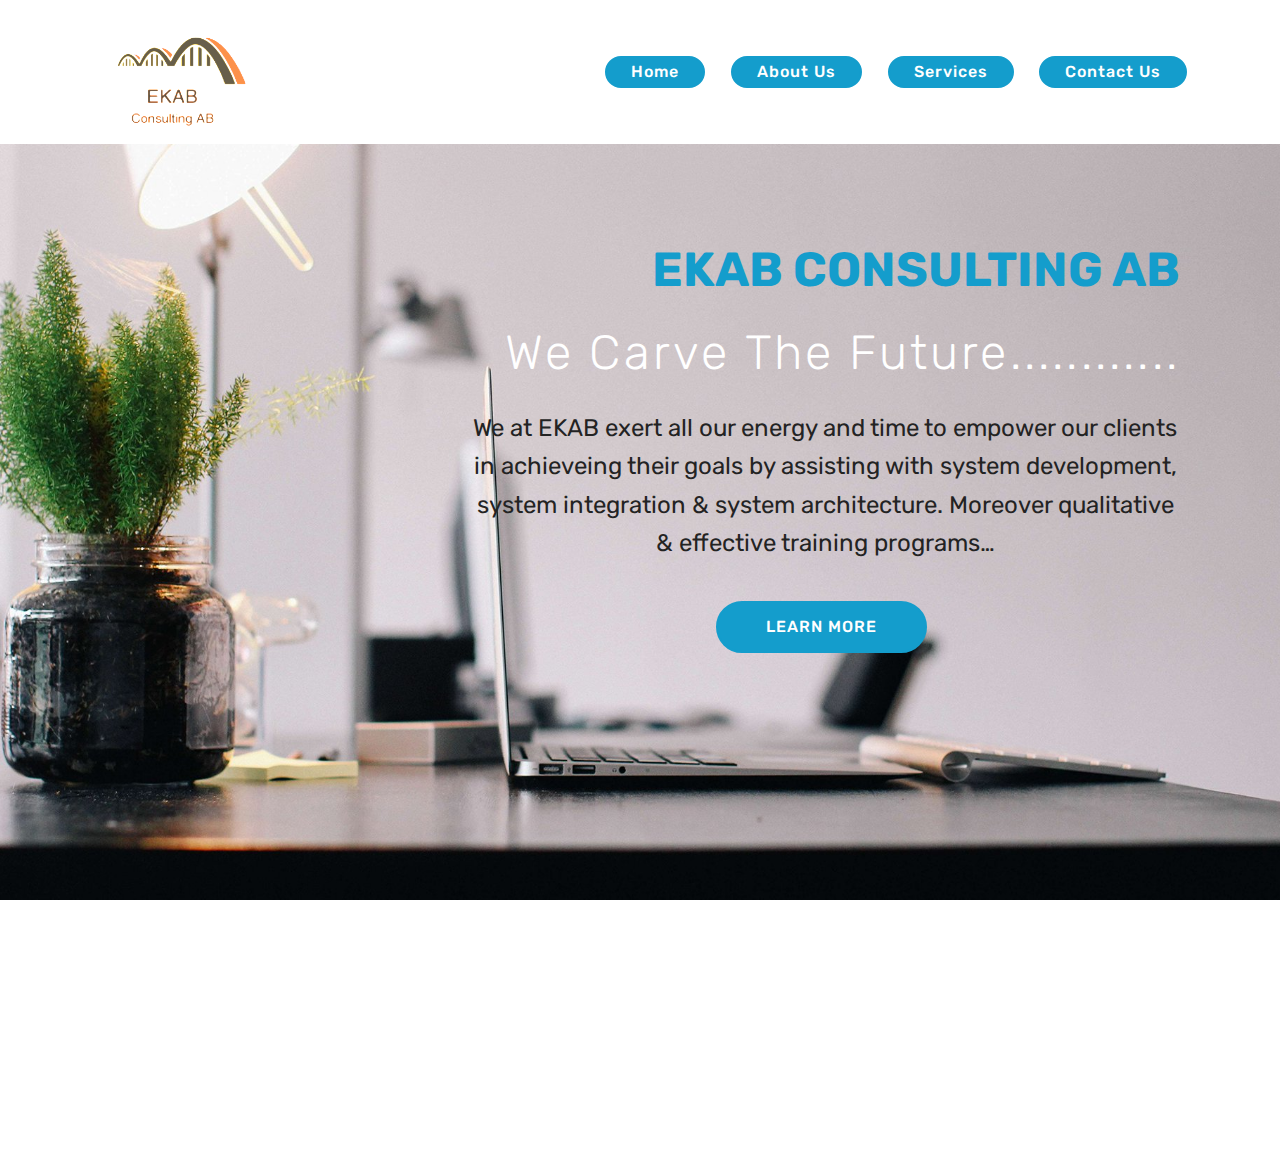
<file: index.html>
<!DOCTYPE html>
<html>
<head>
  <!-- Site made with Mobirise Website Builder v4.3.1, https://mobirise.com -->
  <meta charset="UTF-8">
  <meta http-equiv="X-UA-Compatible" content="IE=edge">
  <meta name="generator" content="Mobirise v4.3.1, mobirise.com">
  <meta name="viewport" content="width=device-width, initial-scale=1">
  <link rel="shortcut icon" href="assets/images/2018-01-20-22.45.42-320x233.png" type="image/x-icon">
  <meta name="description" content="">
  <title>Home</title>
  <link rel="stylesheet" href="assets/web/assets/mobirise-icons/mobirise-icons.css">
  <link rel="stylesheet" href="assets/tether/tether.min.css">
  <link rel="stylesheet" href="assets/bootstrap/css/bootstrap.min.css">
  <link rel="stylesheet" href="assets/bootstrap/css/bootstrap-grid.min.css">
  <link rel="stylesheet" href="assets/bootstrap/css/bootstrap-reboot.min.css">
  <link rel="stylesheet" href="assets/socicon/css/styles.css">
  <link rel="stylesheet" href="assets/animate.css/animate.min.css">
  <link rel="stylesheet" href="assets/dropdown/css/style.css">
  <link rel="stylesheet" href="assets/theme/css/style.css">
  <link rel="stylesheet" href="assets/mobirise/css/mbr-additional.css" type="text/css">
  
  
  
</head>
<body>
<section class="menu cid-qHizhS65oG" once="menu" id="menu2-0" data-rv-view="352">

    

    <nav class="navbar navbar-expand beta-menu navbar-dropdown align-items-center navbar-toggleable-sm">
        <button class="navbar-toggler navbar-toggler-right" type="button" data-toggle="collapse" data-target="#navbarSupportedContent" aria-controls="navbarSupportedContent" aria-expanded="false" aria-label="Toggle navigation">
            <div class="hamburger">
                <span></span>
                <span></span>
                <span></span>
                <span></span>
            </div>
        </button>
        <div class="menu-logo">
            <div class="navbar-brand">
                <span class="navbar-logo">
                    <a href="https://mobirise.com">
                        <img src="assets/images/2018-01-20-22.45.42-320x233.png" alt="Mobirise" title="" media-simple="true" style="height: 8rem;">
                    </a>
                </span>
                
            </div>
        </div>
        <div class="collapse navbar-collapse" id="navbarSupportedContent">
            
            <div class="navbar-buttons mbr-section-btn"><a class="btn btn-sm btn-primary display-4" href="index.html">Home
                    </a> <a class="btn btn-sm btn-primary display-4" href="tel:+1-234-567-8901">About Us</a> <a class="btn btn-sm btn-primary display-4" href="tel:+1-234-567-8901">
                    
                    Services</a> <a class="btn btn-sm btn-primary display-4" href="page1.html">Contact Us
                    </a></div>
        </div>
    </nav>
</section>

<section class="engine"><a href="https://mobirise.co/h">make a website for free</a></section><section class="header10 cid-qHizmlXTuV mbr-fullscreen" id="header10-2" data-rv-view="354">

    

    

    <div class="container">
        <div class="media-container-column mbr-white col-lg-8 col-md-10 ml-auto">
            <h1 class="mbr-section-title align-right mbr-bold pb-3 mbr-fonts-style display-2">EKAB CONSULTING AB</h1>
            <h3 class="mbr-section-subtitle align-right mbr-light pb-3 mbr-fonts-style display-2">
                We Carve The Future............</h3>
            <p class="mbr-text align-right pb-3 mbr-fonts-style display-5">We at EKAB exert all our energy and time to empower our clients in achieveing their goals by assisting with system development, system integration &amp; system architecture. Moreover qualitative &amp; effective training programs…</p>
            <div class="mbr-section-btn align-right"><a class="btn btn-md btn-primary display-4" href="https://mobirise.com">LEARN MORE</a></div>
        </div>
    </div>

    
</section>

<section class="cid-qHiA9Vr82O" id="footer1-5" data-rv-view="357">

    

    

    <div class="container">
        <div class="media-container-row content text-white">
            <div class="col-12 col-md-3">
                <div class="media-wrap">
                    
                        <img src="assets/images/2018-01-20-22.45.42-320x233.png" alt="Mobirise" title="" media-simple="true">
                    
                </div>
            </div>
            <div class="col-12 col-md-3 mbr-fonts-style display-7">
                <h5 class="pb-3">
                    Address
                </h5>
                <p class="mbr-text">
                    Stockholm, Sweden &nbsp; &nbsp; &nbsp; &nbsp; &nbsp; &nbsp; &nbsp; &nbsp; &nbsp;<br>12358, Solna</p>
            </div>
            <div class="col-12 col-md-3 mbr-fonts-style display-7">
                <h5 class="pb-3">
                    Contacts
                </h5>
                <p class="mbr-text">
                    Email: info@ekab.com &nbsp; &nbsp; &nbsp; &nbsp; &nbsp; &nbsp; &nbsp; &nbsp; &nbsp; &nbsp;&nbsp;<br>Phone: +46-070-789-996 &nbsp; &nbsp; &nbsp; &nbsp; &nbsp; &nbsp; Fax: &nbsp; &nbsp; &nbsp;+46-070-789-995</p>
            </div>
            <div class="col-12 col-md-3 mbr-fonts-style display-7">
                <h5 class="pb-3">
                    Links
                </h5>
                <p class="mbr-text">microsoft<br>living concept<br>munch bakery</p>
            </div>
        </div>
        <div class="footer-lower">
            <div class="media-container-row">
                <div class="col-sm-12">
                    <hr>
                </div>
            </div>
            <div class="media-container-row mbr-white">
                <div class="col-sm-6 copyright">
                    <p class="mbr-text mbr-fonts-style display-7">
                        © Copyright 2017 DinoTech - All Rights Reserved
                    </p>
                </div>
                <div class="col-md-6">
                    <div class="social-list align-right">
                        <div class="soc-item">
                            <a href="https://twitter.com/mobirise" target="_blank">
                                <span class="mbr-iconfont mbr-iconfont-social socicon-twitter socicon" style="color: rgb(35, 35, 35);" media-simple="true"></span>
                            </a>
                        </div>
                        <div class="soc-item">
                            <a href="https://www.facebook.com/pages/Mobirise/1616226671953247" target="_blank">
                                <span class="mbr-iconfont mbr-iconfont-social socicon-facebook socicon" style="color: rgb(35, 35, 35);" media-simple="true"></span>
                            </a>
                        </div>
                        <div class="soc-item">
                            <a href="https://www.youtube.com/c/mobirise" target="_blank">
                                <span class="mbr-iconfont mbr-iconfont-social socicon-youtube socicon" style="color: rgb(35, 35, 35);" media-simple="true"></span>
                            </a>
                        </div>
                        <div class="soc-item">
                            <a href="https://instagram.com/mobirise" target="_blank">
                                <span class="mbr-iconfont mbr-iconfont-social socicon-instagram socicon" style="color: rgb(35, 35, 35);" media-simple="true"></span>
                            </a>
                        </div>
                        <div class="soc-item">
                            <a href="https://plus.google.com/u/0/+Mobirise" target="_blank">
                                <span class="mbr-iconfont mbr-iconfont-social socicon-googleplus socicon" style="color: rgb(35, 35, 35);" media-simple="true"></span>
                            </a>
                        </div>
                        <div class="soc-item">
                            <a href="https://www.behance.net/Mobirise" target="_blank">
                                <span class="mbr-iconfont mbr-iconfont-social socicon-behance socicon" style="color: rgb(35, 35, 35);" media-simple="true"></span>
                            </a>
                        </div>
                    </div>
                </div>
            </div>
        </div>
    </div>
</section>


  <script src="assets/web/assets/jquery/jquery.min.js"></script>
  <script src="assets/popper/popper.min.js"></script>
  <script src="assets/tether/tether.min.js"></script>
  <script src="assets/bootstrap/js/bootstrap.min.js"></script>
  <script src="assets/smooth-scroll/smooth-scroll.js"></script>
  <script src="assets/touch-swipe/jquery.touch-swipe.min.js"></script>
  <script src="assets/viewport-checker/jquery.viewportchecker.js"></script>
  <script src="assets/dropdown/js/script.min.js"></script>
  <script src="assets/theme/js/script.js"></script>
  
  
  <input name="animation" type="hidden">
  </body>
</html>
</file>
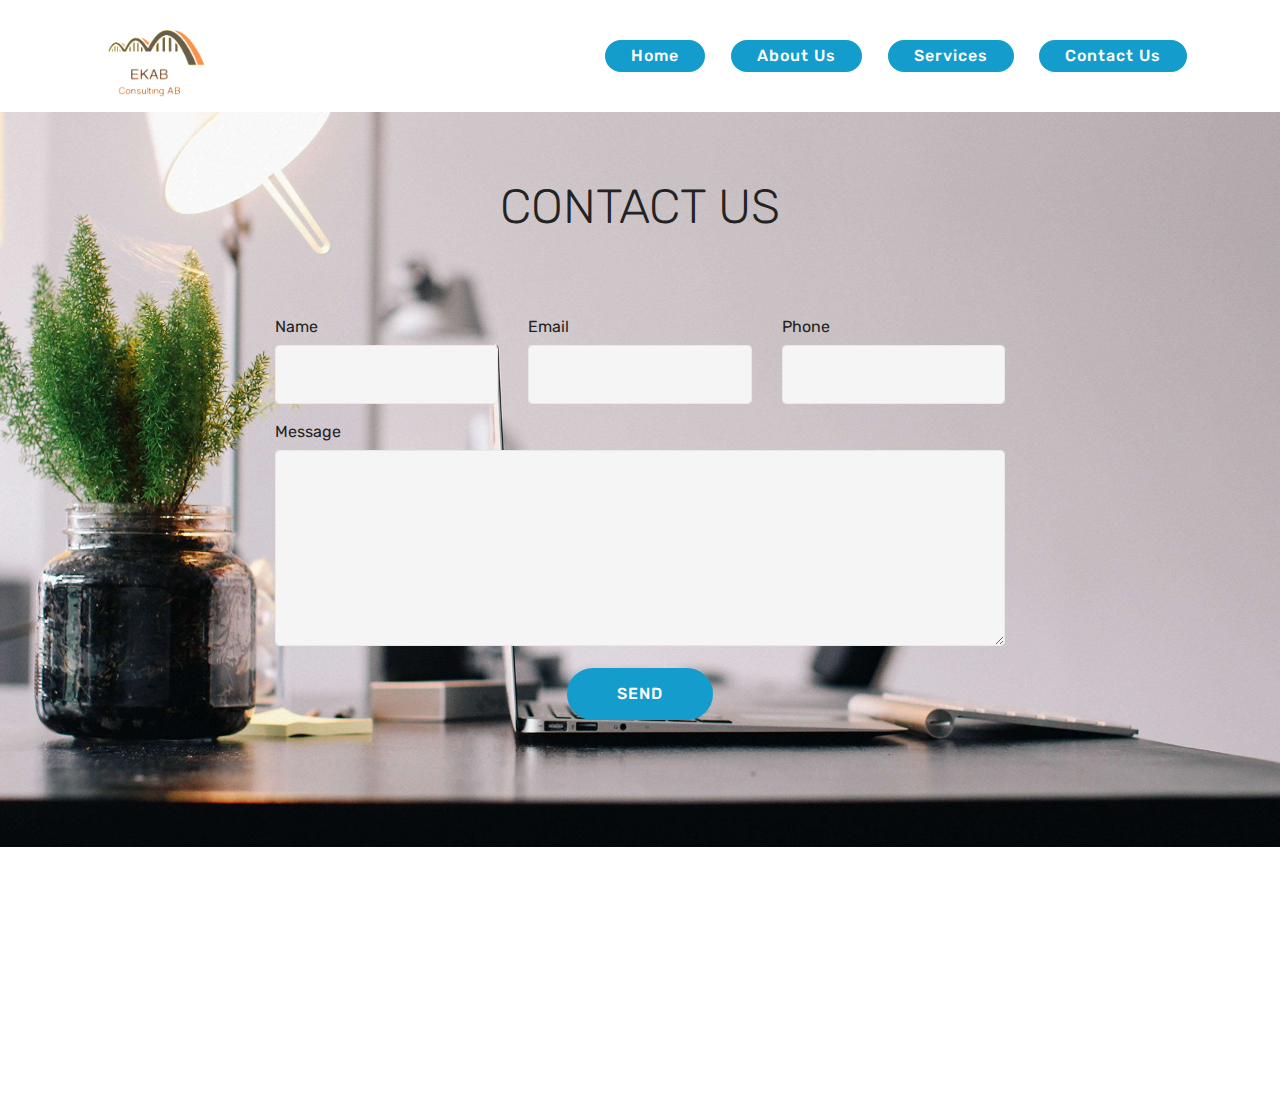
<file: page1.html>
<!DOCTYPE html>
<html>
<head>
  <!-- Site made with Mobirise Website Builder v4.3.1, https://mobirise.com -->
  <meta charset="UTF-8">
  <meta http-equiv="X-UA-Compatible" content="IE=edge">
  <meta name="generator" content="Mobirise v4.3.1, mobirise.com">
  <meta name="viewport" content="width=device-width, initial-scale=1">
  <link rel="shortcut icon" href="assets/images/2018-01-20-22.45.42-320x233.png" type="image/x-icon">
  <meta name="description" content="">
  <title>Contact</title>
  <link rel="stylesheet" href="assets/tether/tether.min.css">
  <link rel="stylesheet" href="assets/bootstrap/css/bootstrap.min.css">
  <link rel="stylesheet" href="assets/bootstrap/css/bootstrap-grid.min.css">
  <link rel="stylesheet" href="assets/bootstrap/css/bootstrap-reboot.min.css">
  <link rel="stylesheet" href="assets/socicon/css/styles.css">
  <link rel="stylesheet" href="assets/dropdown/css/style.css">
  <link rel="stylesheet" href="assets/animate.css/animate.min.css">
  <link rel="stylesheet" href="assets/theme/css/style.css">
  <link rel="stylesheet" href="assets/mobirise/css/mbr-additional.css" type="text/css">
  
  
  
</head>
<body>
<section class="menu cid-qHizhS65oG" once="menu" id="menu2-7" data-rv-view="363">

    

    <nav class="navbar navbar-expand beta-menu navbar-dropdown align-items-center navbar-fixed-top navbar-toggleable-sm">
        <button class="navbar-toggler navbar-toggler-right" type="button" data-toggle="collapse" data-target="#navbarSupportedContent" aria-controls="navbarSupportedContent" aria-expanded="false" aria-label="Toggle navigation">
            <div class="hamburger">
                <span></span>
                <span></span>
                <span></span>
                <span></span>
            </div>
        </button>
        <div class="menu-logo">
            <div class="navbar-brand">
                <span class="navbar-logo">
                    
                        <img src="assets/images/2018-01-20-22.45.42-320x233.png" alt="" title="" media-simple="true" style="height: 6rem;">
                    
                </span>
                
            </div>
        </div>
        <div class="collapse navbar-collapse" id="navbarSupportedContent">
            
            <div class="navbar-buttons mbr-section-btn"><a class="btn btn-sm btn-primary display-4" href="index.html">Home
                    </a> <a class="btn btn-sm btn-primary display-4" href="tel:+1-234-567-8901">About Us</a> <a class="btn btn-sm btn-primary display-4" href="tel:+1-234-567-8901">
                    
                    Services</a> <a class="btn btn-sm btn-primary display-4" href="page1.html">Contact Us
                    </a></div>
        </div>
    </nav>
</section>

<section class="engine"><a href="https://mobirise.co">Mobirise</a></section><section class="mbr-section form1 cid-qHiFFh2txb" id="form1-a" data-rv-view="360">

    

    
    <div class="container">
        <div class="row justify-content-center">
            <div class="title col-12 col-lg-8">
                <h2 class="mbr-section-title align-center pb-3 mbr-fonts-style display-2">
                    <br>CONTACT US</h2>
                <h3 class="mbr-section-subtitle align-center mbr-light pb-3 mbr-fonts-style display-5"></h3>
            </div>
        </div>
    </div>
    <div class="container">
        <div class="row justify-content-center">
            <div class="media-container-column col-lg-8" data-form-type="formoid">
                    <div data-form-alert="" hidden="">Thanks for filling out the form!</div>
            
                    <form class="mbr-form" action="https://mobirise.com/" method="post" data-form-title="Mobirise Form"><input type="hidden" data-form-email="true" value="uRZ2rVlYNmIzAtrmnO9BqDX5ar5GRm6if4D0mZlUEdXPbhltDNKHt3RRfI8IwzAv0nATXfxwtorHS4IMA0OXDRQX/xellWJdHZ5IGfVuy+VRAV0+a1138LVPjoFo5nka">
                        <div class="row row-sm-offset">
                            <div class="col-md-4 multi-horizontal" data-for="name">
                                <div class="form-group">
                                    <label class="form-control-label mbr-fonts-style display-7" for="name-form1-a">Name</label>
                                    <input type="text" class="form-control" name="name" data-form-field="Name" required="" id="name-form1-a">
                                </div>
                            </div>
                            <div class="col-md-4 multi-horizontal" data-for="email">
                                <div class="form-group">
                                    <label class="form-control-label mbr-fonts-style display-7" for="email-form1-a">Email</label>
                                    <input type="email" class="form-control" name="email" data-form-field="Email" required="" id="email-form1-a">
                                </div>
                            </div>
                            <div class="col-md-4 multi-horizontal" data-for="phone">
                                <div class="form-group">
                                    <label class="form-control-label mbr-fonts-style display-7" for="phone-form1-a">Phone</label>
                                    <input type="tel" class="form-control" name="phone" data-form-field="Phone" id="phone-form1-a">
                                </div>
                            </div>
                        </div>
                        <div class="form-group" data-for="message">
                            <label class="form-control-label mbr-fonts-style display-7" for="message-form1-a">Message</label>
                            <textarea type="text" class="form-control" name="message" rows="7" data-form-field="Message" id="message-form1-a"></textarea>
                        </div>
            
                        <span class="input-group-btn"><button href="" type="submit" class="btn btn-primary btn-form display-4">SEND</button></span>
                    </form>
            </div>
        </div>
    </div>
</section>

<section class="cid-qHiA9Vr82O" id="footer1-9" data-rv-view="365">

    

    

    <div class="container">
        <div class="media-container-row content text-white">
            <div class="col-12 col-md-3">
                <div class="media-wrap">
                    
                        <img src="assets/images/2018-01-20-22.45.42-320x233.png" alt="" title="" media-simple="true">
                    
                </div>
            </div>
            <div class="col-12 col-md-3 mbr-fonts-style display-7">
                <h5 class="pb-3">
                    Address
                </h5>
                <p class="mbr-text">
                    Stockholm, Sweden &nbsp; &nbsp; &nbsp; &nbsp; &nbsp; &nbsp; &nbsp; &nbsp; &nbsp;<br>12358, Solna</p>
            </div>
            <div class="col-12 col-md-3 mbr-fonts-style display-7">
                <h5 class="pb-3">
                    Contacts
                </h5>
                <p class="mbr-text">
                    Email: <a href="mailto:affe.bereket@yahoo.com">info@ekab.com &nbsp; &nbsp; &nbsp;</a> &nbsp; &nbsp; &nbsp; &nbsp; &nbsp; &nbsp; &nbsp;&nbsp;<br>Phone: +46-070-789-996 &nbsp; &nbsp; &nbsp; &nbsp; &nbsp; &nbsp; Fax: &nbsp; &nbsp; &nbsp;+46-070-789-995</p>
            </div>
            <div class="col-12 col-md-3 mbr-fonts-style display-7">
                <h5 class="pb-3">
                    Links
                </h5>
                <p class="mbr-text">microsoft<br>living concept<br>munch bakery</p>
            </div>
        </div>
        <div class="footer-lower">
            <div class="media-container-row">
                <div class="col-sm-12">
                    <hr>
                </div>
            </div>
            <div class="media-container-row mbr-white">
                <div class="col-sm-6 copyright">
                    <p class="mbr-text mbr-fonts-style display-7">
                        © Copyright 2017 DinoTech - All Rights Reserved
                    </p>
                </div>
                <div class="col-md-6">
                    <div class="social-list align-right">
                        <div class="soc-item">
                            <a href="https://twitter.com/mobirise" target="_blank">
                                <span class="mbr-iconfont mbr-iconfont-social socicon-twitter socicon" style="color: rgb(35, 35, 35);" media-simple="true"></span>
                            </a>
                        </div>
                        <div class="soc-item">
                            <a href="https://www.facebook.com/pages/Mobirise/1616226671953247" target="_blank">
                                <span class="mbr-iconfont mbr-iconfont-social socicon-facebook socicon" style="color: rgb(35, 35, 35);" media-simple="true"></span>
                            </a>
                        </div>
                        <div class="soc-item">
                            <a href="https://www.youtube.com/c/mobirise" target="_blank">
                                <span class="mbr-iconfont mbr-iconfont-social socicon-youtube socicon" style="color: rgb(35, 35, 35);" media-simple="true"></span>
                            </a>
                        </div>
                        <div class="soc-item">
                            <a href="https://instagram.com/mobirise" target="_blank">
                                <span class="mbr-iconfont mbr-iconfont-social socicon-instagram socicon" style="color: rgb(35, 35, 35);" media-simple="true"></span>
                            </a>
                        </div>
                        <div class="soc-item">
                            <a href="https://plus.google.com/u/0/+Mobirise" target="_blank">
                                <span class="mbr-iconfont mbr-iconfont-social socicon-googleplus socicon" style="color: rgb(35, 35, 35);" media-simple="true"></span>
                            </a>
                        </div>
                        <div class="soc-item">
                            <a href="https://www.behance.net/Mobirise" target="_blank">
                                <span class="mbr-iconfont mbr-iconfont-social socicon-behance socicon" style="color: rgb(35, 35, 35);" media-simple="true"></span>
                            </a>
                        </div>
                    </div>
                </div>
            </div>
        </div>
    </div>
</section>


  <script src="assets/web/assets/jquery/jquery.min.js"></script>
  <script src="assets/popper/popper.min.js"></script>
  <script src="assets/tether/tether.min.js"></script>
  <script src="assets/bootstrap/js/bootstrap.min.js"></script>
  <script src="assets/touch-swipe/jquery.touch-swipe.min.js"></script>
  <script src="assets/smooth-scroll/smooth-scroll.js"></script>
  <script src="assets/viewport-checker/jquery.viewportchecker.js"></script>
  <script src="assets/dropdown/js/script.min.js"></script>
  <script src="assets/theme/js/script.js"></script>
  <script src="assets/formoid/formoid.min.js"></script>
  
  
  <input name="animation" type="hidden">
  </body>
</html>
</file>
<file: assets/web/assets/mobirise-icons/mobirise-icons.css>
@font-face {
  font-family: 'MobiriseIcons';
  src:  url('mobirise-icons.eot?spat4u');
  src:  url('mobirise-icons.eot?spat4u#iefix') format('embedded-opentype'),
    url('mobirise-icons.ttf?spat4u') format('truetype'),
    url('mobirise-icons.woff?spat4u') format('woff'),
    url('mobirise-icons.svg?spat4u#MobiriseIcons') format('svg');
  font-weight: normal;
  font-style: normal;
}

[class^="mbri-"], [class*=" mbri-"] {
  /* use !important to prevent issues with browser extensions that change fonts */
  font-family: MobiriseIcons !important;
  speak: none;
  font-style: normal;
  font-weight: normal;
  font-variant: normal;
  text-transform: none;
  line-height: 1;

  /* Better Font Rendering =========== */
  -webkit-font-smoothing: antialiased;
  -moz-osx-font-smoothing: grayscale;
}

.mbri-add-submenu:before {
  content: "\e900";
}
.mbri-alert:before {
  content: "\e901";
}
.mbri-align-center:before {
  content: "\e902";
}
.mbri-align-justify:before {
  content: "\e903";
}
.mbri-align-left:before {
  content: "\e904";
}
.mbri-align-right:before {
  content: "\e905";
}
.mbri-android:before {
  content: "\e906";
}
.mbri-apple:before {
  content: "\e907";
}
.mbri-arrow-down:before {
  content: "\e908";
}
.mbri-arrow-next:before {
  content: "\e909";
}
.mbri-arrow-prev:before {
  content: "\e90a";
}
.mbri-arrow-up:before {
  content: "\e90b";
}
.mbri-bold:before {
  content: "\e90c";
}
.mbri-bookmark:before {
  content: "\e90d";
}
.mbri-bootstrap:before {
  content: "\e90e";
}
.mbri-briefcase:before {
  content: "\e90f";
}
.mbri-browse:before {
  content: "\e910";
}
.mbri-bulleted-list:before {
  content: "\e911";
}
.mbri-calendar:before {
  content: "\e912";
}
.mbri-camera:before {
  content: "\e913";
}
.mbri-cart-add:before {
  content: "\e914";
}
.mbri-cart-full:before {
  content: "\e915";
}
.mbri-cash:before {
  content: "\e916";
}
.mbri-change-style:before {
  content: "\e917";
}
.mbri-chat:before {
  content: "\e918";
}
.mbri-clock:before {
  content: "\e919";
}
.mbri-close:before {
  content: "\e91a";
}
.mbri-cloud:before {
  content: "\e91b";
}
.mbri-code:before {
  content: "\e91c";
}
.mbri-contact-form:before {
  content: "\e91d";
}
.mbri-credit-card:before {
  content: "\e91e";
}
.mbri-cursor-click:before {
  content: "\e91f";
}
.mbri-cust-feedback:before {
  content: "\e920";
}
.mbri-database:before {
  content: "\e921";
}
.mbri-delivery:before {
  content: "\e922";
}
.mbri-desktop:before {
  content: "\e923";
}
.mbri-devices:before {
  content: "\e924";
}
.mbri-down:before {
  content: "\e925";
}
.mbri-download:before {
  content: "\e989";
}
.mbri-drag-n-drop:before {
  content: "\e927";
}
.mbri-drag-n-drop2:before {
  content: "\e928";
}
.mbri-edit:before {
  content: "\e929";
}
.mbri-edit2:before {
  content: "\e92a";
}
.mbri-error:before {
  content: "\e92b";
}
.mbri-extension:before {
  content: "\e92c";
}
.mbri-features:before {
  content: "\e92d";
}
.mbri-file:before {
  content: "\e92e";
}
.mbri-flag:before {
  content: "\e92f";
}
.mbri-folder:before {
  content: "\e930";
}
.mbri-gift:before {
  content: "\e931";
}
.mbri-github:before {
  content: "\e932";
}
.mbri-globe:before {
  content: "\e933";
}
.mbri-globe-2:before {
  content: "\e934";
}
.mbri-growing-chart:before {
  content: "\e935";
}
.mbri-hearth:before {
  content: "\e936";
}
.mbri-help:before {
  content: "\e937";
}
.mbri-home:before {
  content: "\e938";
}
.mbri-hot-cup:before {
  content: "\e939";
}
.mbri-idea:before {
  content: "\e93a";
}
.mbri-image-gallery:before {
  content: "\e93b";
}
.mbri-image-slider:before {
  content: "\e93c";
}
.mbri-info:before {
  content: "\e93d";
}
.mbri-italic:before {
  content: "\e93e";
}
.mbri-key:before {
  content: "\e93f";
}
.mbri-laptop:before {
  content: "\e940";
}
.mbri-layers:before {
  content: "\e941";
}
.mbri-left-right:before {
  content: "\e942";
}
.mbri-left:before {
  content: "\e943";
}
.mbri-letter:before {
  content: "\e944";
}
.mbri-like:before {
  content: "\e945";
}
.mbri-link:before {
  content: "\e946";
}
.mbri-lock:before {
  content: "\e947";
}
.mbri-login:before {
  content: "\e948";
}
.mbri-logout:before {
  content: "\e949";
}
.mbri-magic-stick:before {
  content: "\e94a";
}
.mbri-map-pin:before {
  content: "\e94b";
}
.mbri-menu:before {
  content: "\e94c";
}
.mbri-mobile:before {
  content: "\e94d";
}
.mbri-mobile2:before {
  content: "\e94e";
}
.mbri-mobirise:before {
  content: "\e94f";
}
.mbri-more-horizontal:before {
  content: "\e950";
}
.mbri-more-vertical:before {
  content: "\e951";
}
.mbri-music:before {
  content: "\e952";
}
.mbri-new-file:before {
  content: "\e953";
}
.mbri-numbered-list:before {
  content: "\e954";
}
.mbri-opened-folder:before {
  content: "\e955";
}
.mbri-pages:before {
  content: "\e956";
}
.mbri-paper-plane:before {
  content: "\e957";
}
.mbri-paperclip:before {
  content: "\e958";
}
.mbri-photo:before {
  content: "\e959";
}
.mbri-photos:before {
  content: "\e95a";
}
.mbri-pin:before {
  content: "\e95b";
}
.mbri-play:before {
  content: "\e95c";
}
.mbri-plus:before {
  content: "\e95d";
}
.mbri-preview:before {
  content: "\e95e";
}
.mbri-print:before {
  content: "\e95f";
}
.mbri-protect:before {
  content: "\e960";
}
.mbri-question:before {
  content: "\e961";
}
.mbri-quote-left:before {
  content: "\e962";
}
.mbri-quote-right:before {
  content: "\e963";
}
.mbri-refresh:before {
  content: "\e964";
}
.mbri-responsive:before {
  content: "\e965";
}
.mbri-right:before {
  content: "\e966";
}
.mbri-rocket:before {
  content: "\e967";
}
.mbri-sad-face:before {
  content: "\e968";
}
.mbri-sale:before {
  content: "\e969";
}
.mbri-save:before {
  content: "\e96a";
}
.mbri-search:before {
  content: "\e96b";
}
.mbri-setting:before {
  content: "\e96c";
}
.mbri-setting2:before {
  content: "\e96d";
}
.mbri-setting3:before {
  content: "\e96e";
}
.mbri-share:before {
  content: "\e96f";
}
.mbri-shopping-bag:before {
  content: "\e970";
}
.mbri-shopping-basket:before {
  content: "\e971";
}
.mbri-shopping-cart:before {
  content: "\e972";
}
.mbri-sites:before {
  content: "\e973";
}
.mbri-smile-face:before {
  content: "\e974";
}
.mbri-speed:before {
  content: "\e975";
}
.mbri-star:before {
  content: "\e976";
}
.mbri-success:before {
  content: "\e977";
}
.mbri-sun:before {
  content: "\e978";
}
.mbri-sun2:before {
  content: "\e979";
}
.mbri-tablet:before {
  content: "\e97a";
}
.mbri-tablet-vertical:before {
  content: "\e97b";
}
.mbri-target:before {
  content: "\e97c";
}
.mbri-timer:before {
  content: "\e97d";
}
.mbri-to-ftp:before {
  content: "\e97e";
}
.mbri-to-local-drive:before {
  content: "\e97f";
}
.mbri-touch-swipe:before {
  content: "\e980";
}
.mbri-touch:before {
  content: "\e981";
}
.mbri-trash:before {
  content: "\e982";
}
.mbri-underline:before {
  content: "\e983";
}
.mbri-unlink:before {
  content: "\e984";
}
.mbri-unlock:before {
  content: "\e985";
}
.mbri-up-down:before {
  content: "\e986";
}
.mbri-up:before {
  content: "\e987";
}
.mbri-update:before {
  content: "\e988";
}
.mbri-upload:before {
 content: "\e926"; 
}
.mbri-user:before {
  content: "\e98a";
}
.mbri-user2:before {
  content: "\e98b";
}
.mbri-users:before {
  content: "\e98c";
}
.mbri-video:before {
  content: "\e98d";
}
.mbri-video-play:before {
  content: "\e98e";
}
.mbri-watch:before {
  content: "\e98f";
}
.mbri-website-theme:before {
  content: "\e990";
}
.mbri-wifi:before {
  content: "\e991";
}
.mbri-windows:before {
  content: "\e992";
}
.mbri-zoom-out:before {
  content: "\e993";
}
.mbri-redo:before {
  content: "\e994";
}
.mbri-undo:before {
  content: "\e995";
}
</file>
<file: assets/socicon/css/styles.css>
@charset "UTF-8";

@font-face {
  font-family: "socicon";
  src:url("../fonts/socicon.eot");
  src:url("../fonts/socicon.eot?#iefix") format("embedded-opentype"),
    url("../fonts/socicon.woff") format("woff"),
    url("../fonts/socicon.ttf") format("truetype"),
    url("../fonts/socicon.svg#socicon") format("svg");
  font-weight: normal;
  font-style: normal;

}

[data-icon]:before {
  font-family: "socicon" !important;
  content: attr(data-icon);
  font-style: normal !important;
  font-weight: normal !important;
  font-variant: normal !important;
  text-transform: none !important;
  speak: none;
  line-height: 1;
  -webkit-font-smoothing: antialiased;
  -moz-osx-font-smoothing: grayscale;
}

[class^="socicon-"]:before,
[class*=" socicon-"]:before {
  font-family: "socicon" !important;
  font-style: normal !important;
  font-weight: normal !important;
  font-variant: normal !important;
  text-transform: none !important;
  speak: none;
  line-height: 1;
  -webkit-font-smoothing: antialiased;
  -moz-osx-font-smoothing: grayscale;
}

.socicon-modelmayhem:before {
  content: "\e000";
}
.socicon-mixcloud:before {
  content: "\e001";
}
.socicon-drupal:before {
  content: "\e002";
}
.socicon-swarm:before {
  content: "\e003";
}
.socicon-istock:before {
  content: "\e004";
}
.socicon-yammer:before {
  content: "\e005";
}
.socicon-ello:before {
  content: "\e006";
}
.socicon-stackoverflow:before {
  content: "\e007";
}
.socicon-persona:before {
  content: "\e008";
}
.socicon-triplej:before {
  content: "\e009";
}
.socicon-houzz:before {
  content: "\e00a";
}
.socicon-rss:before {
  content: "\e00b";
}
.socicon-paypal:before {
  content: "\e00c";
}
.socicon-odnoklassniki:before {
  content: "\e00d";
}
.socicon-airbnb:before {
  content: "\e00e";
}
.socicon-periscope:before {
  content: "\e00f";
}
.socicon-outlook:before {
  content: "\e010";
}
.socicon-coderwall:before {
  content: "\e011";
}
.socicon-tripadvisor:before {
  content: "\e012";
}
.socicon-appnet:before {
  content: "\e013";
}
.socicon-goodreads:before {
  content: "\e014";
}
.socicon-tripit:before {
  content: "\e015";
}
.socicon-lanyrd:before {
  content: "\e016";
}
.socicon-slideshare:before {
  content: "\e017";
}
.socicon-buffer:before {
  content: "\e018";
}
.socicon-disqus:before {
  content: "\e019";
}
.socicon-vkontakte:before {
  content: "\e01a";
}
.socicon-whatsapp:before {
  content: "\e01b";
}
.socicon-patreon:before {
  content: "\e01c";
}
.socicon-storehouse:before {
  content: "\e01d";
}
.socicon-pocket:before {
  content: "\e01e";
}
.socicon-mail:before {
  content: "\e01f";
}
.socicon-blogger:before {
  content: "\e020";
}
.socicon-technorati:before {
  content: "\e021";
}
.socicon-reddit:before {
  content: "\e022";
}
.socicon-dribbble:before {
  content: "\e023";
}
.socicon-stumbleupon:before {
  content: "\e024";
}
.socicon-digg:before {
  content: "\e025";
}
.socicon-envato:before {
  content: "\e026";
}
.socicon-behance:before {
  content: "\e027";
}
.socicon-delicious:before {
  content: "\e028";
}
.socicon-deviantart:before {
  content: "\e029";
}
.socicon-forrst:before {
  content: "\e02a";
}
.socicon-play:before {
  content: "\e02b";
}
.socicon-zerply:before {
  content: "\e02c";
}
.socicon-wikipedia:before {
  content: "\e02d";
}
.socicon-apple:before {
  content: "\e02e";
}
.socicon-flattr:before {
  content: "\e02f";
}
.socicon-github:before {
  content: "\e030";
}
.socicon-renren:before {
  content: "\e031";
}
.socicon-friendfeed:before {
  content: "\e032";
}
.socicon-newsvine:before {
  content: "\e033";
}
.socicon-identica:before {
  content: "\e034";
}
.socicon-bebo:before {
  content: "\e035";
}
.socicon-zynga:before {
  content: "\e036";
}
.socicon-steam:before {
  content: "\e037";
}
.socicon-xbox:before {
  content: "\e038";
}
.socicon-windows:before {
  content: "\e039";
}
.socicon-qq:before {
  content: "\e03a";
}
.socicon-douban:before {
  content: "\e03b";
}
.socicon-meetup:before {
  content: "\e03c";
}
.socicon-playstation:before {
  content: "\e03d";
}
.socicon-android:before {
  content: "\e03e";
}
.socicon-snapchat:before {
  content: "\e03f";
}
.socicon-twitter:before {
  content: "\e040";
}
.socicon-facebook:before {
  content: "\e041";
}
.socicon-googleplus:before {
  content: "\e042";
}
.socicon-pinterest:before {
  content: "\e043";
}
.socicon-foursquare:before {
  content: "\e044";
}
.socicon-yahoo:before {
  content: "\e045";
}
.socicon-skype:before {
  content: "\e046";
}
.socicon-yelp:before {
  content: "\e047";
}
.socicon-feedburner:before {
  content: "\e048";
}
.socicon-linkedin:before {
  content: "\e049";
}
.socicon-viadeo:before {
  content: "\e04a";
}
.socicon-xing:before {
  content: "\e04b";
}
.socicon-myspace:before {
  content: "\e04c";
}
.socicon-soundcloud:before {
  content: "\e04d";
}
.socicon-spotify:before {
  content: "\e04e";
}
.socicon-grooveshark:before {
  content: "\e04f";
}
.socicon-lastfm:before {
  content: "\e050";
}
.socicon-youtube:before {
  content: "\e051";
}
.socicon-vimeo:before {
  content: "\e052";
}
.socicon-dailymotion:before {
  content: "\e053";
}
.socicon-vine:before {
  content: "\e054";
}
.socicon-flickr:before {
  content: "\e055";
}
.socicon-500px:before {
  content: "\e056";
}
.socicon-wordpress:before {
  content: "\e058";
}
.socicon-tumblr:before {
  content: "\e059";
}
.socicon-twitch:before {
  content: "\e05a";
}
.socicon-8tracks:before {
  content: "\e05b";
}
.socicon-amazon:before {
  content: "\e05c";
}
.socicon-icq:before {
  content: "\e05d";
}
.socicon-smugmug:before {
  content: "\e05e";
}
.socicon-ravelry:before {
  content: "\e05f";
}
.socicon-weibo:before {
  content: "\e060";
}
.socicon-baidu:before {
  content: "\e061";
}
.socicon-angellist:before {
  content: "\e062";
}
.socicon-ebay:before {
  content: "\e063";
}
.socicon-imdb:before {
  content: "\e064";
}
.socicon-stayfriends:before {
  content: "\e065";
}
.socicon-residentadvisor:before {
  content: "\e066";
}
.socicon-google:before {
  content: "\e067";
}
.socicon-yandex:before {
  content: "\e068";
}
.socicon-sharethis:before {
  content: "\e069";
}
.socicon-bandcamp:before {
  content: "\e06a";
}
.socicon-itunes:before {
  content: "\e06b";
}
.socicon-deezer:before {
  content: "\e06c";
}
.socicon-telegram:before {
  content: "\e06e";
}
.socicon-openid:before {
  content: "\e06f";
}
.socicon-amplement:before {
  content: "\e070";
}
.socicon-viber:before {
  content: "\e071";
}
.socicon-zomato:before {
  content: "\e072";
}
.socicon-draugiem:before {
  content: "\e074";
}
.socicon-endomodo:before {
  content: "\e075";
}
.socicon-filmweb:before {
  content: "\e076";
}
.socicon-stackexchange:before {
  content: "\e077";
}
.socicon-wykop:before {
  content: "\e078";
}
.socicon-teamspeak:before {
  content: "\e079";
}
.socicon-teamviewer:before {
  content: "\e07a";
}
.socicon-ventrilo:before {
  content: "\e07b";
}
.socicon-younow:before {
  content: "\e07c";
}
.socicon-raidcall:before {
  content: "\e07d";
}
.socicon-mumble:before {
  content: "\e07e";
}
.socicon-medium:before {
  content: "\e06d";
}
.socicon-bebee:before {
  content: "\e07f";
}
.socicon-hitbox:before {
  content: "\e080";
}
.socicon-reverbnation:before {
  content: "\e081";
}
.socicon-formulr:before {
  content: "\e082";
}
.socicon-instagram:before {
  content: "\e057";
}
.socicon-battlenet:before {
  content: "\e083";
}
.socicon-chrome:before {
  content: "\e084";
}
.socicon-discord:before {
  content: "\e086";
}
.socicon-issuu:before {
  content: "\e087";
}
.socicon-macos:before {
  content: "\e088";
}
.socicon-firefox:before {
  content: "\e089";
}
.socicon-opera:before {
  content: "\e08d";
}
.socicon-keybase:before {
  content: "\e090";
}
.socicon-alliance:before {
  content: "\e091";
}
.socicon-livejournal:before {
  content: "\e092";
}
.socicon-googlephotos:before {
  content: "\e093";
}
.socicon-horde:before {
  content: "\e094";
}
.socicon-etsy:before {
  content: "\e095";
}
.socicon-zapier:before {
  content: "\e096";
}
.socicon-google-scholar:before {
  content: "\e097";
}
.socicon-researchgate:before {
  content: "\e098";
}
.socicon-wechat:before {
  content: "\e099";
}
.socicon-strava:before {
  content: "\e09a";
}
.socicon-line:before {
  content: "\e09b";
}
.socicon-lyft:before {
  content: "\e09c";
}
.socicon-uber:before {
  content: "\e09d";
}
.socicon-songkick:before {
  content: "\e09e";
}
.socicon-viewbug:before {
  content: "\e09f";
}
.socicon-googlegroups:before {
  content: "\e0a0";
}
.socicon-quora:before {
  content: "\e073";
}
.socicon-diablo:before {
  content: "\e085";
}
.socicon-blizzard:before {
  content: "\e0a1";
}
.socicon-hearthstone:before {
  content: "\e08b";
}
.socicon-heroes:before {
  content: "\e08a";
}
.socicon-overwatch:before {
  content: "\e08c";
}
.socicon-warcraft:before {
  content: "\e08e";
}
.socicon-starcraft:before {
  content: "\e08f";
}
.socicon-beam:before {
  content: "\e0a2";
}
.socicon-curse:before {
  content: "\e0a3";
}
.socicon-player:before {
  content: "\e0a4";
}
.socicon-streamjar:before {
  content: "\e0a5";
}
.socicon-nintendo:before {
  content: "\e0a6";
}
.socicon-hellocoton:before {
  content: "\e0a7";
}
</file>
<file: assets/dropdown/css/style.css>
.navbar-dropdown {
  left: 0;
  padding: 0;
  position: absolute;
  right: 0;
  top: 0;
  transition: all 0.45s ease;
  z-index: 1030;
  background: #282828; }
  .navbar-dropdown .navbar-logo {
    margin-right: 0.8rem;
    transition: margin 0.3s ease-in-out;
    vertical-align: middle; }
    .navbar-dropdown .navbar-logo img {
      height: 3.125rem;
      transition: all 0.3s ease-in-out; }
    .navbar-dropdown .navbar-logo.mbr-iconfont {
      font-size: 3.125rem;
      line-height: 3.125rem; }
  .navbar-dropdown .navbar-caption {
    font-weight: 700;
    white-space: normal;
    vertical-align: -4px;
    line-height: 3.125rem !important; }
    .navbar-dropdown .navbar-caption, .navbar-dropdown .navbar-caption:hover {
      color: inherit;
      text-decoration: none; }
  .navbar-dropdown .mbr-iconfont + .navbar-caption {
    vertical-align: -1px; }
  .navbar-dropdown.navbar-fixed-top {
    position: fixed; }
  .navbar-dropdown .navbar-brand span {
    vertical-align: -4px; }
  .navbar-dropdown.bg-color.transparent {
    background: none; }
  .navbar-dropdown.navbar-short .navbar-brand {
    padding: 0.625rem 0; }
    .navbar-dropdown.navbar-short .navbar-brand span {
      vertical-align: -1px; }
  .navbar-dropdown.navbar-short .navbar-caption {
    line-height: 2.375rem !important;
    vertical-align: -2px; }
  .navbar-dropdown.navbar-short .navbar-logo {
    margin-right: 0.5rem; }
    .navbar-dropdown.navbar-short .navbar-logo img {
      height: 2.375rem; }
    .navbar-dropdown.navbar-short .navbar-logo.mbr-iconfont {
      font-size: 2.375rem;
      line-height: 2.375rem; }
  .navbar-dropdown.navbar-short .mbr-table-cell {
    height: 3.625rem; }
  .navbar-dropdown .navbar-close {
    left: 0.6875rem;
    position: fixed;
    top: 0.75rem;
    z-index: 1000; }
  .navbar-dropdown .hamburger-icon {
    content: "";
    display: inline-block;
    vertical-align: middle;
    width: 16px;
    -webkit-box-shadow: 0 -6px 0 1px #282828,0 0 0 1px #282828,0 6px 0 1px #282828;
    -moz-box-shadow: 0 -6px 0 1px #282828,0 0 0 1px #282828,0 6px 0 1px #282828;
    box-shadow: 0 -6px 0 1px #282828,0 0 0 1px #282828,0 6px 0 1px #282828; }

.dropdown-menu .dropdown-toggle[data-toggle="dropdown-submenu"]::after {
  border-bottom: 0.35em solid transparent;
  border-left: 0.35em solid;
  border-right: 0;
  border-top: 0.35em solid transparent;
  margin-left: 0.3rem; }

.dropdown-menu .dropdown-item:focus {
  outline: 0; }

.nav-dropdown {
  font-size: 0.75rem;
  font-weight: 500;
  height: auto !important; }
  .nav-dropdown .nav-btn {
    padding-left: 1rem; }
  .nav-dropdown .link {
    margin: .667em 1.667em;
    font-weight: 500;
    padding: 0;
    transition: color .2s ease-in-out; }
    .nav-dropdown .link.dropdown-toggle {
      margin-right: 2.583em; }
      .nav-dropdown .link.dropdown-toggle::after {
        margin-left: .25rem;
        border-top: 0.35em solid;
        border-right: 0.35em solid transparent;
        border-left: 0.35em solid transparent;
        border-bottom: 0; }
      .nav-dropdown .link.dropdown-toggle[aria-expanded="true"] {
        margin: 0;
        padding: 0.667em 3.263em  0.667em 1.667em; }
  .nav-dropdown .link::after,
  .nav-dropdown .dropdown-item::after {
    color: inherit; }
  .nav-dropdown .btn {
    font-size: 0.75rem;
    font-weight: 700;
    letter-spacing: 0;
    margin-bottom: 0;
    padding-left: 1.25rem;
    padding-right: 1.25rem; }
  .nav-dropdown .dropdown-menu {
    border-radius: 0;
    border: 0;
    left: 0;
    margin: 0;
    padding-bottom: 1.25rem;
    padding-top: 1.25rem;
    position: relative; }
  .nav-dropdown .dropdown-submenu {
    margin-left: 0.125rem;
    top: 0; }
  .nav-dropdown .dropdown-item {
    font-weight: 500;
    line-height: 2;
    padding: 0.3846em 4.615em 0.3846em 1.5385em;
    position: relative;
    transition: color .2s ease-in-out, background-color .2s ease-in-out; }
    .nav-dropdown .dropdown-item::after {
      margin-top: -0.3077em;
      position: absolute;
      right: 1.1538em;
      top: 50%; }
    .nav-dropdown .dropdown-item:focus, .nav-dropdown .dropdown-item:hover {
      background: none; }

@media (max-width: 767px) {
  .nav-dropdown.navbar-toggleable-sm {
    bottom: 0;
    display: none;
    left: 0;
    overflow-x: hidden;
    position: fixed;
    top: 0;
    transform: translateX(-100%);
    -ms-transform: translateX(-100%);
    -webkit-transform: translateX(-100%);
    width: 18.75rem;
    z-index: 999; } }
.nav-dropdown.navbar-toggleable-xl {
  bottom: 0;
  display: none;
  left: 0;
  overflow-x: hidden;
  position: fixed;
  top: 0;
  transform: translateX(-100%);
  -ms-transform: translateX(-100%);
  -webkit-transform: translateX(-100%);
  width: 18.75rem;
  z-index: 999; }

.nav-dropdown-sm {
  display: block !important;
  overflow-x: hidden;
  overflow: auto;
  padding-top: 3.875rem; }
  .nav-dropdown-sm::after {
    content: "";
    display: block;
    height: 3rem;
    width: 100%; }
  .nav-dropdown-sm.collapse.in ~ .navbar-close {
    display: block !important; }
  .nav-dropdown-sm.collapsing, .nav-dropdown-sm.collapse.in {
    transform: translateX(0);
    -ms-transform: translateX(0);
    -webkit-transform: translateX(0);
    transition: all 0.25s ease-out;
    -webkit-transition: all 0.25s ease-out;
    background: #282828; }
  .nav-dropdown-sm.collapsing[aria-expanded="false"] {
    transform: translateX(-100%);
    -ms-transform: translateX(-100%);
    -webkit-transform: translateX(-100%); }
  .nav-dropdown-sm .nav-item {
    display: block;
    margin-left: 0 !important;
    padding-left: 0; }
  .nav-dropdown-sm .link,
  .nav-dropdown-sm .dropdown-item {
    border-top: 1px dotted rgba(255, 255, 255, 0.1);
    font-size: 0.8125rem;
    line-height: 1.6;
    margin: 0 !important;
    padding: 0.875rem 2.4rem 0.875rem 1.5625rem !important;
    position: relative;
    white-space: normal; }
    .nav-dropdown-sm .link:focus, .nav-dropdown-sm .link:hover,
    .nav-dropdown-sm .dropdown-item:focus,
    .nav-dropdown-sm .dropdown-item:hover {
      background: rgba(0, 0, 0, 0.2) !important;
      color: #c0a375; }
  .nav-dropdown-sm .nav-btn {
    position: relative;
    padding: 1.5625rem 1.5625rem 0 1.5625rem; }
    .nav-dropdown-sm .nav-btn::before {
      border-top: 1px dotted rgba(255, 255, 255, 0.1);
      content: "";
      left: 0;
      position: absolute;
      top: 0;
      width: 100%; }
    .nav-dropdown-sm .nav-btn + .nav-btn {
      padding-top: 0.625rem; }
      .nav-dropdown-sm .nav-btn + .nav-btn::before {
        display: none; }
  .nav-dropdown-sm .btn {
    padding: 0.625rem 0; }
  .nav-dropdown-sm .dropdown-toggle[data-toggle="dropdown-submenu"]::after {
    margin-left: .25rem;
    border-top: 0.35em solid;
    border-right: 0.35em solid transparent;
    border-left: 0.35em solid transparent;
    border-bottom: 0; }
  .nav-dropdown-sm .dropdown-toggle[data-toggle="dropdown-submenu"][aria-expanded="true"]::after {
    border-top: 0;
    border-right: 0.35em solid transparent;
    border-left: 0.35em solid transparent;
    border-bottom: 0.35em solid; }
  .nav-dropdown-sm .dropdown-menu {
    margin: 0;
    padding: 0;
    position: relative;
    top: 0;
    left: 0;
    width: 100%;
    border: 0;
    float: none;
    border-radius: 0;
    background: none; }
  .nav-dropdown-sm .dropdown-submenu {
    left: 100%;
    margin-left: 0.125rem;
    margin-top: -1.25rem;
    top: 0; }

.navbar-toggleable-sm .nav-dropdown .dropdown-menu {
  position: absolute; }

.navbar-toggleable-sm .nav-dropdown .dropdown-submenu {
  left: 100%;
  margin-left: 0.125rem;
  margin-top: -1.25rem;
  top: 0; }

.navbar-toggleable-sm.opened .nav-dropdown .dropdown-menu {
  position: relative; }

.navbar-toggleable-sm.opened .nav-dropdown .dropdown-submenu {
  left: 0;
  margin-left: 00rem;
  margin-top: 0rem;
  top: 0; }

.is-builder .nav-dropdown.collapsing {
  transition: none !important; }

/*# sourceMappingURL=style.css.map */
</file>
<file: assets/theme/css/style.css>
/*!
 * Mobirise v4 theme (https://mobirise.com/)
 * Copyright 2017 Mobirise
 */
section {
  background-color: #eeeeee; }

section,
.container,
.container-fluid {
  position: relative;
  word-wrap: break-word; }

a.mbr-iconfont:hover {
  text-decoration: none; }

.article .lead p, .article .lead ul, .article .lead ol, .article .lead pre, .article .lead blockquote {
  margin-bottom: 0; }

a {
  font-style: normal;
  font-weight: 400;
  cursor: pointer; }
  a, a:hover {
    text-decoration: none; }

figure {
  margin-bottom: 0; }

body {
  color: #232323; }

h1, h2, h3, h4, h5, h6,
.h1, .h2, .h3, .h4, .h5, .h6,
.display-1, .display-2, .display-3, .display-4 {
  line-height: 1;
  word-break: break-word;
  word-wrap: break-word; }

b, strong {
  font-weight: bold; }

blockquote {
  padding: 10px 0 10px 20px;
  position: relative;
  border-left: 2px solid;
  border-color: #ff3366; }

input:-webkit-autofill, input:-webkit-autofill:hover, input:-webkit-autofill:focus, input:-webkit-autofill:active {
  transition-delay: 9999s;
  transition-property: background-color, color; }

textarea[type="hidden"] {
  display: none; }

body {
  position: relative; }

section {
  background-position: 50% 50%;
  background-repeat: no-repeat;
  background-size: cover; }
  section .mbr-background-video,
  section .mbr-background-video-preview {
    position: absolute;
    bottom: 0;
    left: 0;
    right: 0;
    top: 0; }

.hidden {
  visibility: hidden; }

.mbr-z-index20 {
  z-index: 20; }

/*! Base colors */
.mbr-white {
  color: #ffffff; }

.mbr-black {
  color: #000000; }

.mbr-bg-white {
  background-color: #ffffff; }

.mbr-bg-black {
  background-color: #000000; }

/*! Text-aligns */
.align-left {
  text-align: left; }

.align-center {
  text-align: center; }

.align-right {
  text-align: right; }

@media (max-width: 767px) {
  .align-left, .align-center, .align-right, .mbr-section-btn, .mbr-section-title {
    text-align: center; } }
/*! Font-weight  */
.mbr-light {
  font-weight: 300; }

.mbr-regular {
  font-weight: 400; }

.mbr-semibold {
  font-weight: 500; }

.mbr-bold {
  font-weight: 700; }

/*! Media  */
.media-size-item {
  -webkit-flex: 1 1 auto;
  -moz-flex: 1 1 auto;
  -ms-flex: 1 1 auto;
  -o-flex: 1 1 auto;
  flex: 1 1 auto; }

.media-content {
  -webkit-flex-basis: 100%;
  flex-basis: 100%; }

.media-container-row {
  display: -ms-flexbox;
  display: -webkit-flex;
  display: flex;
  -webkit-flex-direction: row;
  -ms-flex-direction: row;
  flex-direction: row;
  -webkit-flex-wrap: wrap;
  -ms-flex-wrap: wrap;
  flex-wrap: wrap;
  -webkit-justify-content: center;
  -ms-flex-pack: center;
  justify-content: center;
  -webkit-align-content: center;
  -ms-flex-line-pack: center;
  align-content: center;
  -webkit-align-items: start;
  -ms-flex-align: start;
  align-items: start; }
  .media-container-row .media-size-item {
    width: 400px; }

.media-container-column {
  display: -ms-flexbox;
  display: -webkit-flex;
  display: flex;
  -webkit-flex-direction: column;
  -ms-flex-direction: column;
  flex-direction: column;
  -webkit-flex-wrap: wrap;
  -ms-flex-wrap: wrap;
  flex-wrap: wrap;
  -webkit-justify-content: center;
  -ms-flex-pack: center;
  justify-content: center;
  -webkit-align-content: center;
  -ms-flex-line-pack: center;
  align-content: center;
  -webkit-align-items: stretch;
  -ms-flex-align: stretch;
  align-items: stretch; }
  .media-container-column > * {
    width: 100%; }

@media (min-width: 992px) {
  .media-container-row {
    -webkit-flex-wrap: nowrap;
    -ms-flex-wrap: nowrap;
    flex-wrap: nowrap; } }
figure {
  overflow: hidden; }

figure[mbr-media-size] {
  transition: width 0.1s; }

.mbr-figure img, .mbr-figure iframe {
  display: block;
  width: 100%; }

.card {
  background-color: transparent;
  border: none; }

.card-img {
  text-align: center;
  flex-shrink: 0; }

.media {
  max-width: 100%;
  margin: 0 auto; }

.mbr-figure {
  -ms-flex-item-align: center;
  -ms-grid-row-align: center;
  -webkit-align-self: center;
  align-self: center; }

.media-container > div {
  max-width: 100%; }

.mbr-figure img, .card-img img {
  width: 100%; }

@media (max-width: 991px) {
  .media-size-item {
    width: auto !important; }

  .media {
    width: auto; }

  .mbr-figure {
    width: 100% !important; } }
/*! Buttons */
.mbr-section-btn {
  margin-left: -.25rem;
  margin-right: -.25rem;
  font-size: 0; }

nav .mbr-section-btn {
  margin-left: 0rem;
  margin-right: 0rem; }

/*! Btn icon margin */
.btn .mbr-iconfont, .btn.btn-sm .mbr-iconfont {
  cursor: pointer;
  margin-right: 0.5rem; }

.btn.btn-md .mbr-iconfont, .btn.btn-md .mbr-iconfont {
  margin-right: 0.8rem; }

.mbr-regular {
  font-weight: 400; }

.mbr-semibold {
  font-weight: 500; }

.mbr-bold {
  font-weight: 700; }

[type="submit"] {
  -webkit-appearance: none; }

/*! Full-screen */
.mbr-fullscreen .mbr-overlay {
  min-height: 100vh; }

.mbr-fullscreen {
  display: flex;
  display: -webkit-flex;
  display: -moz-flex;
  display: -ms-flex;
  display: -o-flex;
  align-items: center;
  -webkit-align-items: center;
  min-height: 100vh;
  padding-top: 3rem;
  padding-bottom: 3rem; }

/*! Map */
.map {
  height: 25rem;
  position: relative; }
  .map iframe {
    width: 100%;
    height: 100%; }

/* Form */
.form-asterisk {
  font-family: initial;
  position: absolute;
  top: -2px;
  font-weight: normal; }

/*! Scroll to top arrow */
.mbr-arrow-up {
  bottom: 25px;
  right: 90px;
  position: fixed;
  text-align: right;
  z-index: 5000;
  color: #ffffff;
  font-size: 32px;
  transform: rotate(180deg);
  -webkit-transform: rotate(180deg); }

.mbr-arrow-up a {
  background: rgba(0, 0, 0, 0.2);
  border-radius: 3px;
  color: #fff;
  display: inline-block;
  height: 60px;
  width: 60px;
  outline-style: none !important;
  position: relative;
  text-decoration: none;
  transition: all .3s ease-in-out;
  cursor: pointer;
  text-align: center; }
  .mbr-arrow-up a:hover {
    background-color: rgba(0, 0, 0, 0.4); }
  .mbr-arrow-up a i {
    line-height: 60px; }

.mbr-arrow-up-icon {
  display: block;
  color: #fff; }

.mbr-arrow-up-icon::before {
  content: "\203a";
  display: inline-block;
  font-family: serif;
  font-size: 32px;
  line-height: 1;
  font-style: normal;
  position: relative;
  top: 6px;
  left: -4px;
  -webkit-transform: rotate(-90deg);
  transform: rotate(-90deg); }

/*! Arrow Down */
.mbr-arrow {
  position: absolute;
  bottom: 45px;
  left: 50%;
  width: 60px;
  height: 60px;
  cursor: pointer;
  background-color: rgba(80, 80, 80, 0.5);
  border-radius: 50%;
  -webkit-transform: translateX(-50%);
  transform: translateX(-50%); }
  .mbr-arrow > a {
    display: inline-block;
    text-decoration: none;
    outline-style: none;
    -webkit-animation: arrowdown 1.7s ease-in-out infinite;
    animation: arrowdown 1.7s ease-in-out infinite; }
    .mbr-arrow > a > i {
      position: absolute;
      top: -2px;
      left: 15px;
      font-size: 2rem; }

@keyframes arrowdown {
  0% {
    transform: translateY(0px);
    -webkit-transform: translateY(0px); }
  50% {
    transform: translateY(-5px);
    -webkit-transform: translateY(-5px); }
  100% {
    transform: translateY(0px);
    -webkit-transform: translateY(0px); } }
@-webkit-keyframes arrowdown {
  0% {
    transform: translateY(0px);
    -webkit-transform: translateY(0px); }
  50% {
    transform: translateY(-5px);
    -webkit-transform: translateY(-5px); }
  100% {
    transform: translateY(0px);
    -webkit-transform: translateY(0px); } }
@media (max-width: 500px) {
  .mbr-arrow-up {
    left: 50%;
    right: auto;
    transform: translateX(-50%) rotate(180deg);
    -webkit-transform: translateX(-50%) rotate(180deg); } }
/*Gradients animation*/
@keyframes gradient-animation {
  from {
    background-position: 0% 100%;
    animation-timing-function: ease-in-out; }
  to {
    background-position: 100% 0%;
    animation-timing-function: ease-in-out; } }
@-webkit-keyframes gradient-animation {
  from {
    background-position: 0% 100%;
    animation-timing-function: ease-in-out; }
  to {
    background-position: 100% 0%;
    animation-timing-function: ease-in-out; } }
.bg-gradient {
  background-size: 200% 200%;
  animation: gradient-animation 5s infinite alternate;
  -webkit-animation: gradient-animation 5s infinite alternate; }

.menu .navbar-brand {
  display: -webkit-flex; }
  .menu .navbar-brand span {
    display: flex;
    display: -webkit-flex; }
  .menu .navbar-brand .navbar-caption-wrap {
    display: -webkit-flex; }
  .menu .navbar-brand .navbar-logo img {
    display: -webkit-flex; }
@media (min-width: 768px) and (max-width: 991px) {
  .menu .navbar-toggleable-sm .navbar-nav {
    display: -webkit-box;
    display: -webkit-flex;
    display: -ms-flexbox; } }
@media (min-width: 992px) {
  .menu .navbar-nav.nav-dropdown {
    display: -webkit-flex; }
  .menu .navbar-toggleable-sm .navbar-collapse {
    display: -webkit-flex !important; } }

/*# sourceMappingURL=style.css.map */
.engine {
	position: absolute;
	text-indent: -2400px;
	text-align: center;
	padding: 0;
	top: 0;
	left: -2400px;
}
</file>
<file: assets/mobirise/css/mbr-additional.css>
@import url(https://fonts.googleapis.com/css?family=Rubik:300,300i,400,400i,500,500i,700,700i,900,900i);





body {
  font-style: normal;
  line-height: 1.5;
}
.mbr-section-title {
  font-style: normal;
  line-height: 1.2;
}
.mbr-section-subtitle {
  line-height: 1.3;
}
.mbr-text {
  font-style: normal;
  line-height: 1.6;
}
.display-1 {
  font-family: 'Rubik', sans-serif;
  font-size: 4.25rem;
}
.display-1 > .mbr-iconfont {
  font-size: 6.8rem;
}
.display-2 {
  font-family: 'Rubik', sans-serif;
  font-size: 3rem;
}
.display-2 > .mbr-iconfont {
  font-size: 4.8rem;
}
.display-4 {
  font-family: 'Rubik', sans-serif;
  font-size: 1rem;
}
.display-4 > .mbr-iconfont {
  font-size: 1.6rem;
}
.display-5 {
  font-family: 'Rubik', sans-serif;
  font-size: 1.5rem;
}
.display-5 > .mbr-iconfont {
  font-size: 2.4rem;
}
.display-7 {
  font-family: 'Rubik', sans-serif;
  font-size: 1rem;
}
.display-7 > .mbr-iconfont {
  font-size: 1.6rem;
}
/* ---- Fluid typography for mobile devices ---- */
/* 1.4 - font scale ratio ( bootstrap == 1.42857 ) */
/* 100vw - current viewport width */
/* (48 - 20)  48 == 48rem == 768px, 20 == 20rem == 320px(minimal supported viewport) */
/* 0.65 - min scale variable, may vary */
@media (max-width: 768px) {
  .display-1 {
    font-size: 3.4rem;
    font-size: calc( 2.1374999999999997rem + (4.25 - 2.1374999999999997) * ((100vw - 20rem) / (48 - 20)));
    line-height: calc( 1.4 * (2.1374999999999997rem + (4.25 - 2.1374999999999997) * ((100vw - 20rem) / (48 - 20))));
  }
  .display-2 {
    font-size: 2.4rem;
    font-size: calc( 1.7rem + (3 - 1.7) * ((100vw - 20rem) / (48 - 20)));
    line-height: calc( 1.4 * (1.7rem + (3 - 1.7) * ((100vw - 20rem) / (48 - 20))));
  }
  .display-4 {
    font-size: 0.8rem;
    font-size: calc( 1rem + (1 - 1) * ((100vw - 20rem) / (48 - 20)));
    line-height: calc( 1.4 * (1rem + (1 - 1) * ((100vw - 20rem) / (48 - 20))));
  }
  .display-5 {
    font-size: 1.2rem;
    font-size: calc( 1.175rem + (1.5 - 1.175) * ((100vw - 20rem) / (48 - 20)));
    line-height: calc( 1.4 * (1.175rem + (1.5 - 1.175) * ((100vw - 20rem) / (48 - 20))));
  }
}
/* Buttons */
.btn {
  font-weight: 500;
  border-width: 2px;
  font-style: normal;
  letter-spacing: 1px;
  margin: .4rem .8rem;
  white-space: normal;
  -webkit-transition: all 0.3s ease-in-out;
  -moz-transition: all 0.3s ease-in-out;
  transition: all 0.3s ease-in-out;
  padding: 1rem 3rem;
  border-radius: 3px;
  display: inline-flex;
  align-items: center;
  justify-content: center;
  word-break: break-word;
}
.btn-sm {
  font-weight: 500;
  letter-spacing: 1px;
  -webkit-transition: all 0.3s ease-in-out;
  -moz-transition: all 0.3s ease-in-out;
  transition: all 0.3s ease-in-out;
  padding: 0.6rem 1.5rem;
  border-radius: 3px;
}
.btn-md {
  font-weight: 500;
  letter-spacing: 1px;
  margin: .4rem .8rem !important;
  -webkit-transition: all 0.3s ease-in-out;
  -moz-transition: all 0.3s ease-in-out;
  transition: all 0.3s ease-in-out;
  padding: 1rem 3rem;
  border-radius: 3px;
}
.btn-lg {
  font-weight: 500;
  letter-spacing: 1px;
  margin: .4rem .8rem !important;
  -webkit-transition: all 0.3s ease-in-out;
  -moz-transition: all 0.3s ease-in-out;
  transition: all 0.3s ease-in-out;
  padding: 1.2rem 3.2rem;
  border-radius: 3px;
}
.bg-primary {
  background-color: #149dcc !important;
}
.bg-success {
  background-color: #f7ed4a !important;
}
.bg-info {
  background-color: #82786e !important;
}
.bg-warning {
  background-color: #879a9f !important;
}
.bg-danger {
  background-color: #b1a374 !important;
}
.btn-primary,
.btn-primary:active {
  background-color: #149dcc;
  border-color: #149dcc;
  color: #ffffff;
}
.btn-primary:hover,
.btn-primary:focus,
.btn-primary.focus,
.btn-primary.active {
  color: #ffffff;
  background-color: #0d6786;
  border-color: #0d6786;
}
.btn-primary.disabled,
.btn-primary:disabled {
  color: #ffffff !important;
  background-color: #0d6786 !important;
  border-color: #0d6786 !important;
}
.btn-secondary,
.btn-secondary:active {
  background-color: #232323;
  border-color: #232323;
  color: #ffffff;
}
.btn-secondary:hover,
.btn-secondary:focus,
.btn-secondary.focus,
.btn-secondary.active {
  color: #ffffff;
  background-color: #000000;
  border-color: #000000;
}
.btn-secondary.disabled,
.btn-secondary:disabled {
  color: #ffffff !important;
  background-color: #000000 !important;
  border-color: #000000 !important;
}
.btn-info,
.btn-info:active {
  background-color: #82786e;
  border-color: #82786e;
  color: #ffffff;
}
.btn-info:hover,
.btn-info:focus,
.btn-info.focus,
.btn-info.active {
  color: #ffffff;
  background-color: #59524b;
  border-color: #59524b;
}
.btn-info.disabled,
.btn-info:disabled {
  color: #ffffff !important;
  background-color: #59524b !important;
  border-color: #59524b !important;
}
.btn-success,
.btn-success:active {
  background-color: #f7ed4a;
  border-color: #f7ed4a;
  color: #ffffff;
}
.btn-success:hover,
.btn-success:focus,
.btn-success.focus,
.btn-success.active {
  color: #ffffff;
  background-color: #eadd0a;
  border-color: #eadd0a;
}
.btn-success.disabled,
.btn-success:disabled {
  color: #ffffff !important;
  background-color: #eadd0a !important;
  border-color: #eadd0a !important;
}
.btn-warning,
.btn-warning:active {
  background-color: #879a9f;
  border-color: #879a9f;
  color: #ffffff;
}
.btn-warning:hover,
.btn-warning:focus,
.btn-warning.focus,
.btn-warning.active {
  color: #ffffff;
  background-color: #617479;
  border-color: #617479;
}
.btn-warning.disabled,
.btn-warning:disabled {
  color: #ffffff !important;
  background-color: #617479 !important;
  border-color: #617479 !important;
}
.btn-danger,
.btn-danger:active {
  background-color: #b1a374;
  border-color: #b1a374;
  color: #ffffff;
}
.btn-danger:hover,
.btn-danger:focus,
.btn-danger.focus,
.btn-danger.active {
  color: #ffffff;
  background-color: #8b7d4e;
  border-color: #8b7d4e;
}
.btn-danger.disabled,
.btn-danger:disabled {
  color: #ffffff !important;
  background-color: #8b7d4e !important;
  border-color: #8b7d4e !important;
}
.btn-white {
  color: #333333 !important;
}
.btn-white,
.btn-white:active {
  background-color: #ffffff;
  border-color: #ffffff;
  color: #ffffff;
}
.btn-white:hover,
.btn-white:focus,
.btn-white.focus,
.btn-white.active {
  color: #ffffff;
  background-color: #d4d4d4;
  border-color: #d4d4d4;
}
.btn-white.disabled,
.btn-white:disabled {
  color: #ffffff !important;
  background-color: #d4d4d4 !important;
  border-color: #d4d4d4 !important;
}
.btn-black,
.btn-black:active {
  background-color: #333333;
  border-color: #333333;
  color: #ffffff;
}
.btn-black:hover,
.btn-black:focus,
.btn-black.focus,
.btn-black.active {
  color: #ffffff;
  background-color: #0d0d0d;
  border-color: #0d0d0d;
}
.btn-black.disabled,
.btn-black:disabled {
  color: #ffffff !important;
  background-color: #0d0d0d !important;
  border-color: #0d0d0d !important;
}
.btn-primary-outline,
.btn-primary-outline:active {
  background: none;
  border-color: #0b566f;
  color: #0b566f;
}
.btn-primary-outline:hover,
.btn-primary-outline:focus,
.btn-primary-outline.focus,
.btn-primary-outline.active {
  color: #ffffff;
  background-color: #149dcc;
  border-color: #149dcc;
}
.btn-primary-outline.disabled,
.btn-primary-outline:disabled {
  color: #ffffff !important;
  background-color: #149dcc !important;
  border-color: #149dcc !important;
}
.btn-secondary-outline,
.btn-secondary-outline:active {
  background: none;
  border-color: #000000;
  color: #000000;
}
.btn-secondary-outline:hover,
.btn-secondary-outline:focus,
.btn-secondary-outline.focus,
.btn-secondary-outline.active {
  color: #ffffff;
  background-color: #232323;
  border-color: #232323;
}
.btn-secondary-outline.disabled,
.btn-secondary-outline:disabled {
  color: #ffffff !important;
  background-color: #232323 !important;
  border-color: #232323 !important;
}
.btn-info-outline,
.btn-info-outline:active {
  background: none;
  border-color: #4b453f;
  color: #4b453f;
}
.btn-info-outline:hover,
.btn-info-outline:focus,
.btn-info-outline.focus,
.btn-info-outline.active {
  color: #ffffff;
  background-color: #82786e;
  border-color: #82786e;
}
.btn-info-outline.disabled,
.btn-info-outline:disabled {
  color: #ffffff !important;
  background-color: #82786e !important;
  border-color: #82786e !important;
}
.btn-success-outline,
.btn-success-outline:active {
  background: none;
  border-color: #d2c609;
  color: #d2c609;
}
.btn-success-outline:hover,
.btn-success-outline:focus,
.btn-success-outline.focus,
.btn-success-outline.active {
  color: #ffffff;
  background-color: #f7ed4a;
  border-color: #f7ed4a;
}
.btn-success-outline.disabled,
.btn-success-outline:disabled {
  color: #ffffff !important;
  background-color: #f7ed4a !important;
  border-color: #f7ed4a !important;
}
.btn-warning-outline,
.btn-warning-outline:active {
  background: none;
  border-color: #55666b;
  color: #55666b;
}
.btn-warning-outline:hover,
.btn-warning-outline:focus,
.btn-warning-outline.focus,
.btn-warning-outline.active {
  color: #ffffff;
  background-color: #879a9f;
  border-color: #879a9f;
}
.btn-warning-outline.disabled,
.btn-warning-outline:disabled {
  color: #ffffff !important;
  background-color: #879a9f !important;
  border-color: #879a9f !important;
}
.btn-danger-outline,
.btn-danger-outline:active {
  background: none;
  border-color: #7a6e45;
  color: #7a6e45;
}
.btn-danger-outline:hover,
.btn-danger-outline:focus,
.btn-danger-outline.focus,
.btn-danger-outline.active {
  color: #ffffff;
  background-color: #b1a374;
  border-color: #b1a374;
}
.btn-danger-outline.disabled,
.btn-danger-outline:disabled {
  color: #ffffff !important;
  background-color: #b1a374 !important;
  border-color: #b1a374 !important;
}
.btn-black-outline,
.btn-black-outline:active {
  background: none;
  border-color: #000000;
  color: #000000;
}
.btn-black-outline:hover,
.btn-black-outline:focus,
.btn-black-outline.focus,
.btn-black-outline.active {
  color: #ffffff;
  background-color: #333333;
  border-color: #333333;
}
.btn-black-outline.disabled,
.btn-black-outline:disabled {
  color: #ffffff !important;
  background-color: #333333 !important;
  border-color: #333333 !important;
}
.btn-white-outline,
.btn-white-outline:active,
.btn-white-outline.active {
  background: none;
  border-color: #ffffff;
  color: #ffffff;
}
.btn-white-outline:hover,
.btn-white-outline:focus,
.btn-white-outline.focus {
  color: #333333;
  background-color: #ffffff;
  border-color: #ffffff;
}
.text-primary {
  color: #149dcc !important;
}
.text-secondary {
  color: #232323 !important;
}
.text-success {
  color: #f7ed4a !important;
}
.text-info {
  color: #82786e !important;
}
.text-warning {
  color: #879a9f !important;
}
.text-danger {
  color: #b1a374 !important;
}
.text-white {
  color: #ffffff !important;
}
.text-black {
  color: #000000 !important;
}
a.text-primary:hover,
a.text-primary:focus {
  color: #0b566f !important;
}
a.text-secondary:hover,
a.text-secondary:focus {
  color: #000000 !important;
}
a.text-success:hover,
a.text-success:focus {
  color: #d2c609 !important;
}
a.text-info:hover,
a.text-info:focus {
  color: #4b453f !important;
}
a.text-warning:hover,
a.text-warning:focus {
  color: #55666b !important;
}
a.text-danger:hover,
a.text-danger:focus {
  color: #7a6e45 !important;
}
a.text-white:hover,
a.text-white:focus {
  color: #b3b3b3 !important;
}
a.text-black:hover,
a.text-black:focus {
  color: #4d4d4d !important;
}
.alert-success {
  background-color: #70c770;
}
.alert-info {
  background-color: #82786e;
}
.alert-warning {
  background-color: #879a9f;
}
.alert-danger {
  background-color: #b1a374;
}
.mbr-section-btn a.btn:not(.btn-form) {
  border-radius: 100px;
}
.mbr-section-btn a.btn:not(.btn-form):hover {
  box-shadow: 0 10px 40px 0 rgba(0, 0, 0, 0.2);
}
.mbr-gallery-filter li a {
  border-radius: 100px !important;
}
.mbr-gallery-filter li.active .btn {
  background-color: #149dcc;
  border-color: #149dcc;
  color: #ffffff;
}
.mbr-gallery-filter li.active .btn:focus {
  box-shadow: none;
}
.nav-tabs .nav-link {
  border-radius: 100px !important;
}
.btn-form {
  border-radius: 0;
}
.btn-form:hover {
  cursor: pointer;
}
a,
a:hover {
  color: #149dcc;
}
.mbr-plan-header.bg-primary .mbr-plan-subtitle,
.mbr-plan-header.bg-primary .mbr-plan-price-desc {
  color: #b4e6f8;
}
.mbr-plan-header.bg-success .mbr-plan-subtitle,
.mbr-plan-header.bg-success .mbr-plan-price-desc {
  color: #ffffff;
}
.mbr-plan-header.bg-info .mbr-plan-subtitle,
.mbr-plan-header.bg-info .mbr-plan-price-desc {
  color: #beb8b2;
}
.mbr-plan-header.bg-warning .mbr-plan-subtitle,
.mbr-plan-header.bg-warning .mbr-plan-price-desc {
  color: #ced6d8;
}
.mbr-plan-header.bg-danger .mbr-plan-subtitle,
.mbr-plan-header.bg-danger .mbr-plan-price-desc {
  color: #dfd9c6;
}
/* Scroll to top button*/
.scrollToTop_wraper {
  opacity: 0 !important;
}
/* Others*/
.note-check a[data-value=Rubik] {
  font-style: normal;
}
.mbr-arrow a {
  color: #ffffff;
}
.form-control-label {
  position: relative;
  cursor: pointer;
  margin-bottom: .357em;
  padding: 0;
}
.alert {
  color: #ffffff;
  border-radius: 0;
  border: 0;
  font-size: .875rem;
  line-height: 1.5;
  margin-bottom: 1.875rem;
  padding: 1.25rem;
  position: relative;
}
.alert.alert-form::after {
  background-color: inherit;
  bottom: -7px;
  content: "";
  display: block;
  height: 14px;
  left: 50%;
  margin-left: -7px;
  position: absolute;
  transform: rotate(45deg);
  width: 14px;
}
.form-control {
  background-color: #f5f5f5;
  box-shadow: none;
  color: #565656;
  font-family: 'Rubik', sans-serif;
  font-size: 1rem;
  line-height: 1.43;
  min-height: 3.5em;
  padding: 1.07em .5em;
}
.form-control > .mbr-iconfont {
  font-size: 1.6rem;
}
.form-control,
.form-control:focus {
  border: 1px solid #e8e8e8;
}
.form-active .form-control:invalid {
  border-color: red;
}
.mbr-overlay {
  background-color: #000;
  bottom: 0;
  left: 0;
  opacity: .5;
  position: absolute;
  right: 0;
  top: 0;
  z-index: 0;
}
blockquote {
  font-style: italic;
  padding: 10px 0 10px 20px;
  font-size: 1.09rem;
  position: relative;
  border-color: #149dcc;
  border-width: 3px;
}
ul,
ol,
pre,
blockquote {
  margin-bottom: 2.3125rem;
}
pre {
  background: #f4f4f4;
  padding: 10px 24px;
  white-space: pre-wrap;
}
.inactive {
  -webkit-user-select: none;
  -moz-user-select: none;
  -ms-user-select: none;
  user-select: none;
  pointer-events: none;
  -webkit-user-drag: none;
  user-drag: none;
}
.mbr-section__comments .row {
  justify-content: center;
}
/* Forms */
.mbr-form .btn {
  margin: .4rem 0;
}
.mbr-form .input-group-btn a.btn {
  border-radius: 100px !important;
}
.mbr-form .input-group-btn a.btn:hover {
  box-shadow: 0 10px 40px 0 rgba(0, 0, 0, 0.2);
}
.mbr-form .input-group-btn button[type="submit"] {
  border-radius: 100px !important;
  padding: 1rem 3rem;
}
.mbr-form .input-group-btn button[type="submit"]:hover {
  box-shadow: 0 10px 40px 0 rgba(0, 0, 0, 0.2);
}
.form2 .form-control {
  border-top-left-radius: 100px;
  border-bottom-left-radius: 100px;
}
.form2 .input-group-btn a.btn {
  border-top-left-radius: 0 !important;
  border-bottom-left-radius: 0 !important;
}
.form2 .input-group-btn button[type="submit"] {
  border-top-left-radius: 0 !important;
  border-bottom-left-radius: 0 !important;
}
.form3 input[type="email"] {
  border-radius: 100px !important;
}
@media (max-width: 349px) {
  .form2 input[type="email"] {
    border-radius: 100px !important;
  }
  .form2 .input-group-btn a.btn {
    border-radius: 100px !important;
  }
  .form2 .input-group-btn button[type="submit"] {
    border-radius: 100px !important;
  }
}
@media (max-width: 767px) {
  .btn {
    font-size: .75rem !important;
  }
  .btn .mbr-iconfont {
    font-size: 1rem !important;
  }
}
/* Social block */
.btn-social {
  font-size: 20px;
  border-radius: 50%;
  padding: 0;
  width: 44px;
  height: 44px;
  line-height: 44px;
  text-align: center;
  position: relative;
  border: 2px solid #c0a375;
  border-color: #149dcc;
  color: #232323;
  cursor: pointer;
}
.btn-social i {
  top: 0;
  line-height: 44px;
  width: 44px;
}
.btn-social:hover {
  color: #fff;
  background: #149dcc;
}
.btn-social + .btn {
  margin-left: .1rem;
}
/* Footer */
.mbr-footer-content li::before,
.mbr-footer .mbr-contacts li::before {
  background: #149dcc;
}
.mbr-footer-content li a:hover,
.mbr-footer .mbr-contacts li a:hover {
  color: #149dcc;
}
.footer3 input[type="email"],
.footer4 input[type="email"] {
  border-radius: 100px !important;
}
.footer3 .input-group-btn a.btn,
.footer4 .input-group-btn a.btn {
  border-radius: 100px !important;
}
.footer3 .input-group-btn button[type="submit"],
.footer4 .input-group-btn button[type="submit"] {
  border-radius: 100px !important;
}
/* Headers*/
.header13 .form-inline input[type="email"],
.header14 .form-inline input[type="email"] {
  border-radius: 100px;
}
.header13 .form-inline input[type="text"],
.header14 .form-inline input[type="text"] {
  border-radius: 100px;
}
.header13 .form-inline input[type="tel"],
.header14 .form-inline input[type="tel"] {
  border-radius: 100px;
}
.header13 .form-inline a.btn,
.header14 .form-inline a.btn {
  border-radius: 100px;
}
.header13 .form-inline button,
.header14 .form-inline button {
  border-radius: 100px !important;
}
.offset-1 {
  margin-left: 8.33333%;
}
.offset-2 {
  margin-left: 16.66667%;
}
.offset-3 {
  margin-left: 25%;
}
.offset-4 {
  margin-left: 33.33333%;
}
.offset-5 {
  margin-left: 41.66667%;
}
.offset-6 {
  margin-left: 50%;
}
.offset-7 {
  margin-left: 58.33333%;
}
.offset-8 {
  margin-left: 66.66667%;
}
.offset-9 {
  margin-left: 75%;
}
.offset-10 {
  margin-left: 83.33333%;
}
.offset-11 {
  margin-left: 91.66667%;
}
@media (min-width: 576px) {
  .offset-sm-0 {
    margin-left: 0%;
  }
  .offset-sm-1 {
    margin-left: 8.33333%;
  }
  .offset-sm-2 {
    margin-left: 16.66667%;
  }
  .offset-sm-3 {
    margin-left: 25%;
  }
  .offset-sm-4 {
    margin-left: 33.33333%;
  }
  .offset-sm-5 {
    margin-left: 41.66667%;
  }
  .offset-sm-6 {
    margin-left: 50%;
  }
  .offset-sm-7 {
    margin-left: 58.33333%;
  }
  .offset-sm-8 {
    margin-left: 66.66667%;
  }
  .offset-sm-9 {
    margin-left: 75%;
  }
  .offset-sm-10 {
    margin-left: 83.33333%;
  }
  .offset-sm-11 {
    margin-left: 91.66667%;
  }
}
@media (min-width: 768px) {
  .offset-md-0 {
    margin-left: 0%;
  }
  .offset-md-1 {
    margin-left: 8.33333%;
  }
  .offset-md-2 {
    margin-left: 16.66667%;
  }
  .offset-md-3 {
    margin-left: 25%;
  }
  .offset-md-4 {
    margin-left: 33.33333%;
  }
  .offset-md-5 {
    margin-left: 41.66667%;
  }
  .offset-md-6 {
    margin-left: 50%;
  }
  .offset-md-7 {
    margin-left: 58.33333%;
  }
  .offset-md-8 {
    margin-left: 66.66667%;
  }
  .offset-md-9 {
    margin-left: 75%;
  }
  .offset-md-10 {
    margin-left: 83.33333%;
  }
  .offset-md-11 {
    margin-left: 91.66667%;
  }
}
@media (min-width: 992px) {
  .offset-lg-0 {
    margin-left: 0%;
  }
  .offset-lg-1 {
    margin-left: 8.33333%;
  }
  .offset-lg-2 {
    margin-left: 16.66667%;
  }
  .offset-lg-3 {
    margin-left: 25%;
  }
  .offset-lg-4 {
    margin-left: 33.33333%;
  }
  .offset-lg-5 {
    margin-left: 41.66667%;
  }
  .offset-lg-6 {
    margin-left: 50%;
  }
  .offset-lg-7 {
    margin-left: 58.33333%;
  }
  .offset-lg-8 {
    margin-left: 66.66667%;
  }
  .offset-lg-9 {
    margin-left: 75%;
  }
  .offset-lg-10 {
    margin-left: 83.33333%;
  }
  .offset-lg-11 {
    margin-left: 91.66667%;
  }
}
@media (min-width: 1200px) {
  .offset-xl-0 {
    margin-left: 0%;
  }
  .offset-xl-1 {
    margin-left: 8.33333%;
  }
  .offset-xl-2 {
    margin-left: 16.66667%;
  }
  .offset-xl-3 {
    margin-left: 25%;
  }
  .offset-xl-4 {
    margin-left: 33.33333%;
  }
  .offset-xl-5 {
    margin-left: 41.66667%;
  }
  .offset-xl-6 {
    margin-left: 50%;
  }
  .offset-xl-7 {
    margin-left: 58.33333%;
  }
  .offset-xl-8 {
    margin-left: 66.66667%;
  }
  .offset-xl-9 {
    margin-left: 75%;
  }
  .offset-xl-10 {
    margin-left: 83.33333%;
  }
  .offset-xl-11 {
    margin-left: 91.66667%;
  }
}
.navbar-toggler {
  -webkit-align-self: flex-start;
  -ms-flex-item-align: start;
  align-self: flex-start;
  padding: 0.25rem 0.75rem;
  font-size: 1.25rem;
  line-height: 1;
  background: transparent;
  border: 1px solid transparent;
  -webkit-border-radius: 0.25rem;
  border-radius: 0.25rem;
}
.navbar-toggler:focus,
.navbar-toggler:hover {
  text-decoration: none;
}
.navbar-toggler-icon {
  display: inline-block;
  width: 1.5em;
  height: 1.5em;
  vertical-align: middle;
  content: "";
  background: no-repeat center center;
  -webkit-background-size: 100% 100%;
  -o-background-size: 100% 100%;
  background-size: 100% 100%;
}
.navbar-toggler-left {
  position: absolute;
  left: 1rem;
}
.navbar-toggler-right {
  position: absolute;
  right: 1rem;
}
@media (max-width: 575px) {
  .navbar-toggleable .navbar-nav .dropdown-menu {
    position: static;
    float: none;
  }
  .navbar-toggleable > .container {
    padding-right: 0;
    padding-left: 0;
  }
}
@media (min-width: 576px) {
  .navbar-toggleable {
    -webkit-box-orient: horizontal;
    -webkit-box-direction: normal;
    -webkit-flex-direction: row;
    -ms-flex-direction: row;
    flex-direction: row;
    -webkit-flex-wrap: nowrap;
    -ms-flex-wrap: nowrap;
    flex-wrap: nowrap;
    -webkit-box-align: center;
    -webkit-align-items: center;
    -ms-flex-align: center;
    align-items: center;
  }
  .navbar-toggleable .navbar-nav {
    -webkit-box-orient: horizontal;
    -webkit-box-direction: normal;
    -webkit-flex-direction: row;
    -ms-flex-direction: row;
    flex-direction: row;
  }
  .navbar-toggleable .navbar-nav .nav-link {
    padding-right: .5rem;
    padding-left: .5rem;
  }
  .navbar-toggleable > .container {
    display: -webkit-box;
    display: -webkit-flex;
    display: -ms-flexbox;
    display: flex;
    -webkit-flex-wrap: nowrap;
    -ms-flex-wrap: nowrap;
    flex-wrap: nowrap;
    -webkit-box-align: center;
    -webkit-align-items: center;
    -ms-flex-align: center;
    align-items: center;
  }
  .navbar-toggleable .navbar-collapse {
    display: -webkit-box !important;
    display: -webkit-flex !important;
    display: -ms-flexbox !important;
    display: flex !important;
    width: 100%;
  }
  .navbar-toggleable .navbar-toggler {
    display: none;
  }
}
@media (max-width: 767px) {
  .navbar-toggleable-sm .navbar-nav .dropdown-menu {
    position: static;
    float: none;
  }
  .navbar-toggleable-sm > .container {
    padding-right: 0;
    padding-left: 0;
  }
}
@media (min-width: 768px) {
  .navbar-toggleable-sm {
    -webkit-box-orient: horizontal;
    -webkit-box-direction: normal;
    -webkit-flex-direction: row;
    -ms-flex-direction: row;
    flex-direction: row;
    -webkit-flex-wrap: nowrap;
    -ms-flex-wrap: nowrap;
    flex-wrap: nowrap;
    -webkit-box-align: center;
    -webkit-align-items: center;
    -ms-flex-align: center;
    align-items: center;
  }
  .navbar-toggleable-sm .navbar-nav {
    -webkit-box-orient: horizontal;
    -webkit-box-direction: normal;
    -webkit-flex-direction: row;
    -ms-flex-direction: row;
    flex-direction: row;
  }
  .navbar-toggleable-sm .navbar-nav .nav-link {
    padding-right: .5rem;
    padding-left: .5rem;
  }
  .navbar-toggleable-sm > .container {
    display: -webkit-box;
    display: -webkit-flex;
    display: -ms-flexbox;
    display: flex;
    -webkit-flex-wrap: nowrap;
    -ms-flex-wrap: nowrap;
    flex-wrap: nowrap;
    -webkit-box-align: center;
    -webkit-align-items: center;
    -ms-flex-align: center;
    align-items: center;
  }
  .navbar-toggleable-sm .navbar-collapse {
    display: -webkit-box !important;
    display: -webkit-flex !important;
    display: -ms-flexbox !important;
    display: flex !important;
    width: 100%;
  }
  .navbar-toggleable-sm .navbar-toggler {
    display: none;
  }
}
@media (max-width: 991px) {
  .navbar-toggleable-md .navbar-nav .dropdown-menu {
    position: static;
    float: none;
  }
  .navbar-toggleable-md > .container {
    padding-right: 0;
    padding-left: 0;
  }
}
@media (min-width: 992px) {
  .navbar-toggleable-md {
    -webkit-box-orient: horizontal;
    -webkit-box-direction: normal;
    -webkit-flex-direction: row;
    -ms-flex-direction: row;
    flex-direction: row;
    -webkit-flex-wrap: nowrap;
    -ms-flex-wrap: nowrap;
    flex-wrap: nowrap;
    -webkit-box-align: center;
    -webkit-align-items: center;
    -ms-flex-align: center;
    align-items: center;
  }
  .navbar-toggleable-md .navbar-nav {
    -webkit-box-orient: horizontal;
    -webkit-box-direction: normal;
    -webkit-flex-direction: row;
    -ms-flex-direction: row;
    flex-direction: row;
  }
  .navbar-toggleable-md .navbar-nav .nav-link {
    padding-right: .5rem;
    padding-left: .5rem;
  }
  .navbar-toggleable-md > .container {
    display: -webkit-box;
    display: -webkit-flex;
    display: -ms-flexbox;
    display: flex;
    -webkit-flex-wrap: nowrap;
    -ms-flex-wrap: nowrap;
    flex-wrap: nowrap;
    -webkit-box-align: center;
    -webkit-align-items: center;
    -ms-flex-align: center;
    align-items: center;
  }
  .navbar-toggleable-md .navbar-collapse {
    display: -webkit-box !important;
    display: -webkit-flex !important;
    display: -ms-flexbox !important;
    display: flex !important;
    width: 100%;
  }
  .navbar-toggleable-md .navbar-toggler {
    display: none;
  }
}
@media (max-width: 1199px) {
  .navbar-toggleable-lg .navbar-nav .dropdown-menu {
    position: static;
    float: none;
  }
  .navbar-toggleable-lg > .container {
    padding-right: 0;
    padding-left: 0;
  }
}
@media (min-width: 1200px) {
  .navbar-toggleable-lg {
    -webkit-box-orient: horizontal;
    -webkit-box-direction: normal;
    -webkit-flex-direction: row;
    -ms-flex-direction: row;
    flex-direction: row;
    -webkit-flex-wrap: nowrap;
    -ms-flex-wrap: nowrap;
    flex-wrap: nowrap;
    -webkit-box-align: center;
    -webkit-align-items: center;
    -ms-flex-align: center;
    align-items: center;
  }
  .navbar-toggleable-lg .navbar-nav {
    -webkit-box-orient: horizontal;
    -webkit-box-direction: normal;
    -webkit-flex-direction: row;
    -ms-flex-direction: row;
    flex-direction: row;
  }
  .navbar-toggleable-lg .navbar-nav .nav-link {
    padding-right: .5rem;
    padding-left: .5rem;
  }
  .navbar-toggleable-lg > .container {
    display: -webkit-box;
    display: -webkit-flex;
    display: -ms-flexbox;
    display: flex;
    -webkit-flex-wrap: nowrap;
    -ms-flex-wrap: nowrap;
    flex-wrap: nowrap;
    -webkit-box-align: center;
    -webkit-align-items: center;
    -ms-flex-align: center;
    align-items: center;
  }
  .navbar-toggleable-lg .navbar-collapse {
    display: -webkit-box !important;
    display: -webkit-flex !important;
    display: -ms-flexbox !important;
    display: flex !important;
    width: 100%;
  }
  .navbar-toggleable-lg .navbar-toggler {
    display: none;
  }
}
.navbar-toggleable-xl {
  -webkit-box-orient: horizontal;
  -webkit-box-direction: normal;
  -webkit-flex-direction: row;
  -ms-flex-direction: row;
  flex-direction: row;
  -webkit-flex-wrap: nowrap;
  -ms-flex-wrap: nowrap;
  flex-wrap: nowrap;
  -webkit-box-align: center;
  -webkit-align-items: center;
  -ms-flex-align: center;
  align-items: center;
}
.navbar-toggleable-xl .navbar-nav .dropdown-menu {
  position: static;
  float: none;
}
.navbar-toggleable-xl > .container {
  padding-right: 0;
  padding-left: 0;
}
.navbar-toggleable-xl .navbar-nav {
  -webkit-box-orient: horizontal;
  -webkit-box-direction: normal;
  -webkit-flex-direction: row;
  -ms-flex-direction: row;
  flex-direction: row;
}
.navbar-toggleable-xl .navbar-nav .nav-link {
  padding-right: .5rem;
  padding-left: .5rem;
}
.navbar-toggleable-xl > .container {
  display: -webkit-box;
  display: -webkit-flex;
  display: -ms-flexbox;
  display: flex;
  -webkit-flex-wrap: nowrap;
  -ms-flex-wrap: nowrap;
  flex-wrap: nowrap;
  -webkit-box-align: center;
  -webkit-align-items: center;
  -ms-flex-align: center;
  align-items: center;
}
.navbar-toggleable-xl .navbar-collapse {
  display: -webkit-box !important;
  display: -webkit-flex !important;
  display: -ms-flexbox !important;
  display: flex !important;
  width: 100%;
}
.navbar-toggleable-xl .navbar-toggler {
  display: none;
}
.card-img {
  width: auto;
}
.menu .navbar.collapsed:not(.beta-menu) {
  flex-direction: column;
}
.carousel-item.active,
.carousel-item-next,
.carousel-item-prev {
  display: -webkit-box;
  display: -webkit-flex;
  display: -ms-flexbox;
  display: flex;
}
.note-air-layout .dropup .dropdown-menu,
.note-air-layout .navbar-fixed-bottom .dropdown .dropdown-menu {
  bottom: initial !important;
}
html,
body {
  height: auto;
  min-height: 100vh;
}
.cid-qHizhS65oG .navbar {
  background: #ffffff;
  transition: none;
  min-height: 77px;
  padding: .5rem 0;
}
.cid-qHizhS65oG .navbar-dropdown.bg-color.transparent.opened {
  background: #ffffff;
}
.cid-qHizhS65oG a {
  font-style: normal;
}
.cid-qHizhS65oG .nav-item span {
  padding-right: 0.4em;
  line-height: 0.5em;
  vertical-align: text-bottom;
  position: relative;
  top: -0.2em;
  text-decoration: none;
}
.cid-qHizhS65oG .nav-item a {
  padding: 0.7rem 0 !important;
  margin: 0rem .65rem !important;
}
.cid-qHizhS65oG .btn {
  padding: 0.4rem 1.5rem;
  display: inline-flex;
  align-items: center;
}
.cid-qHizhS65oG .btn .mbr-iconfont {
  font-size: 1.6rem;
}
.cid-qHizhS65oG .menu-logo {
  margin-right: auto;
}
.cid-qHizhS65oG .menu-logo .navbar-brand {
  display: flex;
  margin-left: 5rem;
  padding: 0;
  transition: padding .2s;
  min-height: 3.8rem;
  align-items: center;
}
.cid-qHizhS65oG .menu-logo .navbar-brand .navbar-caption-wrap {
  display: flex;
  -webkit-align-items: center;
  align-items: center;
  word-break: break-word;
  min-width: 7rem;
  margin: .3rem 0;
}
.cid-qHizhS65oG .menu-logo .navbar-brand .navbar-caption-wrap .navbar-caption {
  line-height: 1.2rem !important;
  padding-right: 2rem;
}
.cid-qHizhS65oG .menu-logo .navbar-brand .navbar-logo {
  font-size: 4rem;
  transition: font-size 0.25s;
}
.cid-qHizhS65oG .menu-logo .navbar-brand .navbar-logo img {
  display: flex;
}
.cid-qHizhS65oG .menu-logo .navbar-brand .navbar-logo .mbr-iconfont {
  transition: font-size 0.25s;
}
.cid-qHizhS65oG .navbar-toggleable-sm .navbar-collapse {
  justify-content: flex-end;
  -webkit-justify-content: flex-end;
  padding-right: 5rem;
  width: auto;
}
.cid-qHizhS65oG .navbar-toggleable-sm .navbar-collapse .navbar-nav {
  flex-wrap: wrap;
  -webkit-flex-wrap: wrap;
  padding-left: 0;
}
.cid-qHizhS65oG .navbar-toggleable-sm .navbar-collapse .navbar-nav .nav-item {
  -webkit-align-self: center;
  align-self: center;
}
.cid-qHizhS65oG .navbar-toggleable-sm .navbar-collapse .navbar-buttons {
  padding-left: 0;
  padding-bottom: 0;
}
.cid-qHizhS65oG .dropdown .dropdown-menu {
  background: #ffffff;
  display: none;
  position: absolute;
  min-width: 5rem;
  padding-top: 1.4rem;
  padding-bottom: 1.4rem;
  text-align: left;
}
.cid-qHizhS65oG .dropdown .dropdown-menu .dropdown-item {
  width: auto;
  padding: 0.235em 1.5385em 0.235em 1.5385em !important;
}
.cid-qHizhS65oG .dropdown .dropdown-menu .dropdown-item::after {
  right: 0.5rem;
}
.cid-qHizhS65oG .dropdown .dropdown-menu .dropdown-submenu {
  margin: 0;
}
.cid-qHizhS65oG .dropdown.open > .dropdown-menu {
  display: block;
}
.cid-qHizhS65oG .navbar-toggleable-sm.opened:after {
  position: absolute;
  width: 100vw;
  height: 100vh;
  content: '';
  background-color: rgba(0, 0, 0, 0.1);
  left: 0;
  bottom: 0;
  transform: translateY(100%);
  -webkit-transform: translateY(100%);
  z-index: 1000;
}
.cid-qHizhS65oG .navbar.navbar-short {
  min-height: 60px;
  transition: all .2s;
}
.cid-qHizhS65oG .navbar.navbar-short .navbar-toggler-right {
  top: 20px;
}
.cid-qHizhS65oG .navbar.navbar-short .navbar-logo a {
  font-size: 2.5rem !important;
  line-height: 2.5rem;
  transition: font-size 0.25s;
}
.cid-qHizhS65oG .navbar.navbar-short .navbar-logo a .mbr-iconfont {
  font-size: 2.5rem !important;
}
.cid-qHizhS65oG .navbar.navbar-short .navbar-logo a img {
  height: 3rem !important;
}
.cid-qHizhS65oG .navbar.navbar-short .navbar-brand {
  min-height: 3rem;
}
.cid-qHizhS65oG button.navbar-toggler {
  width: 31px;
  height: 18px;
  cursor: pointer;
  transition: all .2s;
  top: 1.5rem;
  right: 1rem;
}
.cid-qHizhS65oG button.navbar-toggler:focus {
  outline: none;
}
.cid-qHizhS65oG button.navbar-toggler .hamburger span {
  position: absolute;
  right: 0;
  width: 30px;
  height: 2px;
  border-right: 5px;
  background-color: #ffffff;
}
.cid-qHizhS65oG button.navbar-toggler .hamburger span:nth-child(1) {
  top: 0;
  transition: all .2s;
}
.cid-qHizhS65oG button.navbar-toggler .hamburger span:nth-child(2) {
  top: 8px;
  transition: all .15s;
}
.cid-qHizhS65oG button.navbar-toggler .hamburger span:nth-child(3) {
  top: 8px;
  transition: all .15s;
}
.cid-qHizhS65oG button.navbar-toggler .hamburger span:nth-child(4) {
  top: 16px;
  transition: all .2s;
}
.cid-qHizhS65oG nav.opened .hamburger span:nth-child(1) {
  top: 8px;
  width: 0;
  opacity: 0;
  right: 50%;
  transition: all .2s;
}
.cid-qHizhS65oG nav.opened .hamburger span:nth-child(2) {
  -webkit-transform: rotate(45deg);
  transform: rotate(45deg);
  transition: all .25s;
}
.cid-qHizhS65oG nav.opened .hamburger span:nth-child(3) {
  -webkit-transform: rotate(-45deg);
  transform: rotate(-45deg);
  transition: all .25s;
}
.cid-qHizhS65oG nav.opened .hamburger span:nth-child(4) {
  top: 8px;
  width: 0;
  opacity: 0;
  right: 50%;
  transition: all .2s;
}
.cid-qHizhS65oG .collapsed.navbar-expand {
  flex-direction: column;
}
.cid-qHizhS65oG .collapsed .btn {
  display: flex;
}
.cid-qHizhS65oG .collapsed .navbar-collapse {
  display: none !important;
  padding-right: 0 !important;
}
.cid-qHizhS65oG .collapsed .navbar-collapse.collapsing,
.cid-qHizhS65oG .collapsed .navbar-collapse.show {
  display: block !important;
}
.cid-qHizhS65oG .collapsed .navbar-collapse.collapsing .navbar-nav,
.cid-qHizhS65oG .collapsed .navbar-collapse.show .navbar-nav {
  display: block;
  text-align: center;
}
.cid-qHizhS65oG .collapsed .navbar-collapse.collapsing .navbar-nav .nav-item,
.cid-qHizhS65oG .collapsed .navbar-collapse.show .navbar-nav .nav-item {
  clear: both;
}
.cid-qHizhS65oG .collapsed .navbar-collapse.collapsing .navbar-buttons,
.cid-qHizhS65oG .collapsed .navbar-collapse.show .navbar-buttons {
  text-align: center;
}
.cid-qHizhS65oG .collapsed .navbar-collapse.collapsing .navbar-buttons:last-child,
.cid-qHizhS65oG .collapsed .navbar-collapse.show .navbar-buttons:last-child {
  margin-bottom: 1rem;
}
.cid-qHizhS65oG .collapsed button.navbar-toggler {
  display: block;
}
.cid-qHizhS65oG .collapsed .navbar-brand {
  margin-left: 1rem !important;
}
.cid-qHizhS65oG .collapsed .navbar-toggleable-sm {
  flex-direction: column;
  -webkit-flex-direction: column;
}
.cid-qHizhS65oG .collapsed .dropdown .dropdown-menu {
  width: 100%;
  text-align: center;
  position: relative;
  opacity: 0;
  display: block;
  height: 0;
  visibility: hidden;
  padding: 0;
  transition-duration: .5s;
  transition-property: opacity,padding,height;
}
.cid-qHizhS65oG .collapsed .dropdown.open > .dropdown-menu {
  position: relative;
  opacity: 1;
  height: auto;
  padding: 1.4rem 0;
  visibility: visible;
}
.cid-qHizhS65oG .collapsed .dropdown .dropdown-submenu {
  left: 0;
  text-align: center;
  width: 100%;
}
.cid-qHizhS65oG .collapsed .dropdown .dropdown-toggle[data-toggle="dropdown-submenu"]::after {
  margin-top: 0;
  position: inherit;
  right: 0;
  top: 50%;
  display: inline-block;
  width: 0;
  height: 0;
  margin-left: .3em;
  vertical-align: middle;
  content: "";
  border-top: .30em solid;
  border-right: .30em solid transparent;
  border-left: .30em solid transparent;
}
@media (max-width: 991px) {
  .cid-qHizhS65oG.navbar-expand {
    flex-direction: column;
  }
  .cid-qHizhS65oG img {
    height: 3.8rem !important;
  }
  .cid-qHizhS65oG .btn {
    display: flex;
  }
  .cid-qHizhS65oG button.navbar-toggler {
    display: block;
  }
  .cid-qHizhS65oG .navbar-brand {
    margin-left: 1rem !important;
  }
  .cid-qHizhS65oG .navbar-toggleable-sm {
    flex-direction: column;
    -webkit-flex-direction: column;
  }
  .cid-qHizhS65oG .navbar-collapse {
    display: none !important;
    padding-right: 0 !important;
  }
  .cid-qHizhS65oG .navbar-collapse.collapsing,
  .cid-qHizhS65oG .navbar-collapse.show {
    display: block !important;
  }
  .cid-qHizhS65oG .navbar-collapse.collapsing .navbar-nav,
  .cid-qHizhS65oG .navbar-collapse.show .navbar-nav {
    display: block;
    text-align: center;
  }
  .cid-qHizhS65oG .navbar-collapse.collapsing .navbar-nav .nav-item,
  .cid-qHizhS65oG .navbar-collapse.show .navbar-nav .nav-item {
    clear: both;
  }
  .cid-qHizhS65oG .navbar-collapse.collapsing .navbar-buttons,
  .cid-qHizhS65oG .navbar-collapse.show .navbar-buttons {
    text-align: center;
  }
  .cid-qHizhS65oG .navbar-collapse.collapsing .navbar-buttons:last-child,
  .cid-qHizhS65oG .navbar-collapse.show .navbar-buttons:last-child {
    margin-bottom: 1rem;
  }
  .cid-qHizhS65oG .dropdown .dropdown-menu {
    width: 100%;
    text-align: center;
    position: relative;
    opacity: 0;
    display: block;
    height: 0;
    visibility: hidden;
    padding: 0;
    transition-duration: .5s;
    transition-property: opacity,padding,height;
  }
  .cid-qHizhS65oG .dropdown.open > .dropdown-menu {
    position: relative;
    opacity: 1;
    height: auto;
    padding: 1.4rem 0;
    visibility: visible;
  }
  .cid-qHizhS65oG .dropdown .dropdown-submenu {
    left: 0;
    text-align: center;
    width: 100%;
  }
  .cid-qHizhS65oG .dropdown .dropdown-toggle[data-toggle="dropdown-submenu"]::after {
    margin-top: 0;
    position: inherit;
    right: 0;
    top: 50%;
    display: inline-block;
    width: 0;
    height: 0;
    margin-left: .3em;
    vertical-align: middle;
    content: "";
    border-top: .30em solid;
    border-right: .30em solid transparent;
    border-left: .30em solid transparent;
  }
}
@media (min-width: 767px) {
  .cid-qHizhS65oG .menu-logo {
    flex-shrink: 0;
  }
}
.cid-qHizmlXTuV {
  background-image: url("../../../assets/images/background2.jpg");
}
.cid-qHizmlXTuV .mbr-section-subtitle {
  letter-spacing: .2rem;
}
.cid-qHizmlXTuV H1 {
  color: #149dcc;
}
.cid-qHizmlXTuV .mbr-text,
.cid-qHizmlXTuV .mbr-section-btn {
  text-align: center;
  color: #232323;
}
.cid-qHiA9Vr82O {
  padding-top: 15px;
  padding-bottom: 0px;
  background-color: #ffffff;
}
@media (max-width: 767px) {
  .cid-qHiA9Vr82O .content {
    text-align: center;
  }
  .cid-qHiA9Vr82O .content > div:not(:last-child) {
    margin-bottom: 2rem;
  }
}
@media (max-width: 767px) {
  .cid-qHiA9Vr82O .media-wrap {
    margin-bottom: 1rem;
  }
}
.cid-qHiA9Vr82O .media-wrap .mbr-iconfont-logo {
  font-size: 7.5rem;
  color: #f36;
}
.cid-qHiA9Vr82O .media-wrap img {
  height: 6rem;
}
@media (max-width: 767px) {
  .cid-qHiA9Vr82O .footer-lower .copyright {
    margin-bottom: 1rem;
    text-align: center;
  }
}
.cid-qHiA9Vr82O .footer-lower hr {
  margin: 1rem 0;
  border-color: #fff;
  opacity: .05;
}
.cid-qHiA9Vr82O .footer-lower .social-list {
  padding-left: 0;
  margin-bottom: 0;
  list-style: none;
  display: flex;
  flex-wrap: wrap;
  justify-content: flex-end;
  -webkit-justify-content: flex-end;
}
.cid-qHiA9Vr82O .footer-lower .social-list .mbr-iconfont-social {
  font-size: 1.3rem;
  color: #fff;
}
.cid-qHiA9Vr82O .footer-lower .social-list .soc-item {
  margin: 0 .5rem;
}
.cid-qHiA9Vr82O .footer-lower .social-list a {
  margin: 0;
  opacity: .5;
  -webkit-transition: .2s linear;
  transition: .2s linear;
}
.cid-qHiA9Vr82O .footer-lower .social-list a:hover {
  opacity: 1;
}
@media (max-width: 767px) {
  .cid-qHiA9Vr82O .footer-lower .social-list {
    justify-content: center;
    -webkit-justify-content: center;
  }
}
.cid-qHiA9Vr82O .copyright > p {
  text-align: right;
}
.cid-qHiA9Vr82O P {
  color: #149dcc;
}
.cid-qHiFFh2txb {
  padding-top: 120px;
  padding-bottom: 120px;
  background-image: url("../../../assets/images/background2.jpg");
}
.cid-qHiFFh2txb .title {
  margin-bottom: 2rem;
}
.cid-qHiFFh2txb .mbr-section-subtitle {
  color: #767676;
}
.cid-qHiFFh2txb a:not([href]):not([tabindex]) {
  color: #fff;
  border-radius: 3px;
}
.cid-qHiFFh2txb a.btn-white:not([href]):not([tabindex]) {
  color: #333;
}
.cid-qHiFFh2txb .multi-horizontal {
  flex-grow: 1;
  -webkit-flex-grow: 1;
  max-width: 100%;
}
.cid-qHiFFh2txb .input-group-btn {
  display: block;
  text-align: center;
}
.cid-qHizhS65oG .navbar {
  background: #ffffff;
  transition: none;
  min-height: 77px;
  padding: .5rem 0;
}
.cid-qHizhS65oG .navbar-dropdown.bg-color.transparent.opened {
  background: #ffffff;
}
.cid-qHizhS65oG a {
  font-style: normal;
}
.cid-qHizhS65oG .nav-item span {
  padding-right: 0.4em;
  line-height: 0.5em;
  vertical-align: text-bottom;
  position: relative;
  top: -0.2em;
  text-decoration: none;
}
.cid-qHizhS65oG .nav-item a {
  padding: 0.7rem 0 !important;
  margin: 0rem .65rem !important;
}
.cid-qHizhS65oG .btn {
  padding: 0.4rem 1.5rem;
  display: inline-flex;
  align-items: center;
}
.cid-qHizhS65oG .btn .mbr-iconfont {
  font-size: 1.6rem;
}
.cid-qHizhS65oG .menu-logo {
  margin-right: auto;
}
.cid-qHizhS65oG .menu-logo .navbar-brand {
  display: flex;
  margin-left: 5rem;
  padding: 0;
  transition: padding .2s;
  min-height: 3.8rem;
  align-items: center;
}
.cid-qHizhS65oG .menu-logo .navbar-brand .navbar-caption-wrap {
  display: flex;
  -webkit-align-items: center;
  align-items: center;
  word-break: break-word;
  min-width: 7rem;
  margin: .3rem 0;
}
.cid-qHizhS65oG .menu-logo .navbar-brand .navbar-caption-wrap .navbar-caption {
  line-height: 1.2rem !important;
  padding-right: 2rem;
}
.cid-qHizhS65oG .menu-logo .navbar-brand .navbar-logo {
  font-size: 4rem;
  transition: font-size 0.25s;
}
.cid-qHizhS65oG .menu-logo .navbar-brand .navbar-logo img {
  display: flex;
}
.cid-qHizhS65oG .menu-logo .navbar-brand .navbar-logo .mbr-iconfont {
  transition: font-size 0.25s;
}
.cid-qHizhS65oG .navbar-toggleable-sm .navbar-collapse {
  justify-content: flex-end;
  -webkit-justify-content: flex-end;
  padding-right: 5rem;
  width: auto;
}
.cid-qHizhS65oG .navbar-toggleable-sm .navbar-collapse .navbar-nav {
  flex-wrap: wrap;
  -webkit-flex-wrap: wrap;
  padding-left: 0;
}
.cid-qHizhS65oG .navbar-toggleable-sm .navbar-collapse .navbar-nav .nav-item {
  -webkit-align-self: center;
  align-self: center;
}
.cid-qHizhS65oG .navbar-toggleable-sm .navbar-collapse .navbar-buttons {
  padding-left: 0;
  padding-bottom: 0;
}
.cid-qHizhS65oG .dropdown .dropdown-menu {
  background: #ffffff;
  display: none;
  position: absolute;
  min-width: 5rem;
  padding-top: 1.4rem;
  padding-bottom: 1.4rem;
  text-align: left;
}
.cid-qHizhS65oG .dropdown .dropdown-menu .dropdown-item {
  width: auto;
  padding: 0.235em 1.5385em 0.235em 1.5385em !important;
}
.cid-qHizhS65oG .dropdown .dropdown-menu .dropdown-item::after {
  right: 0.5rem;
}
.cid-qHizhS65oG .dropdown .dropdown-menu .dropdown-submenu {
  margin: 0;
}
.cid-qHizhS65oG .dropdown.open > .dropdown-menu {
  display: block;
}
.cid-qHizhS65oG .navbar-toggleable-sm.opened:after {
  position: absolute;
  width: 100vw;
  height: 100vh;
  content: '';
  background-color: rgba(0, 0, 0, 0.1);
  left: 0;
  bottom: 0;
  transform: translateY(100%);
  -webkit-transform: translateY(100%);
  z-index: 1000;
}
.cid-qHizhS65oG .navbar.navbar-short {
  min-height: 60px;
  transition: all .2s;
}
.cid-qHizhS65oG .navbar.navbar-short .navbar-toggler-right {
  top: 20px;
}
.cid-qHizhS65oG .navbar.navbar-short .navbar-logo a {
  font-size: 2.5rem !important;
  line-height: 2.5rem;
  transition: font-size 0.25s;
}
.cid-qHizhS65oG .navbar.navbar-short .navbar-logo a .mbr-iconfont {
  font-size: 2.5rem !important;
}
.cid-qHizhS65oG .navbar.navbar-short .navbar-logo a img {
  height: 3rem !important;
}
.cid-qHizhS65oG .navbar.navbar-short .navbar-brand {
  min-height: 3rem;
}
.cid-qHizhS65oG button.navbar-toggler {
  width: 31px;
  height: 18px;
  cursor: pointer;
  transition: all .2s;
  top: 1.5rem;
  right: 1rem;
}
.cid-qHizhS65oG button.navbar-toggler:focus {
  outline: none;
}
.cid-qHizhS65oG button.navbar-toggler .hamburger span {
  position: absolute;
  right: 0;
  width: 30px;
  height: 2px;
  border-right: 5px;
  background-color: #ffffff;
}
.cid-qHizhS65oG button.navbar-toggler .hamburger span:nth-child(1) {
  top: 0;
  transition: all .2s;
}
.cid-qHizhS65oG button.navbar-toggler .hamburger span:nth-child(2) {
  top: 8px;
  transition: all .15s;
}
.cid-qHizhS65oG button.navbar-toggler .hamburger span:nth-child(3) {
  top: 8px;
  transition: all .15s;
}
.cid-qHizhS65oG button.navbar-toggler .hamburger span:nth-child(4) {
  top: 16px;
  transition: all .2s;
}
.cid-qHizhS65oG nav.opened .hamburger span:nth-child(1) {
  top: 8px;
  width: 0;
  opacity: 0;
  right: 50%;
  transition: all .2s;
}
.cid-qHizhS65oG nav.opened .hamburger span:nth-child(2) {
  -webkit-transform: rotate(45deg);
  transform: rotate(45deg);
  transition: all .25s;
}
.cid-qHizhS65oG nav.opened .hamburger span:nth-child(3) {
  -webkit-transform: rotate(-45deg);
  transform: rotate(-45deg);
  transition: all .25s;
}
.cid-qHizhS65oG nav.opened .hamburger span:nth-child(4) {
  top: 8px;
  width: 0;
  opacity: 0;
  right: 50%;
  transition: all .2s;
}
.cid-qHizhS65oG .collapsed.navbar-expand {
  flex-direction: column;
}
.cid-qHizhS65oG .collapsed .btn {
  display: flex;
}
.cid-qHizhS65oG .collapsed .navbar-collapse {
  display: none !important;
  padding-right: 0 !important;
}
.cid-qHizhS65oG .collapsed .navbar-collapse.collapsing,
.cid-qHizhS65oG .collapsed .navbar-collapse.show {
  display: block !important;
}
.cid-qHizhS65oG .collapsed .navbar-collapse.collapsing .navbar-nav,
.cid-qHizhS65oG .collapsed .navbar-collapse.show .navbar-nav {
  display: block;
  text-align: center;
}
.cid-qHizhS65oG .collapsed .navbar-collapse.collapsing .navbar-nav .nav-item,
.cid-qHizhS65oG .collapsed .navbar-collapse.show .navbar-nav .nav-item {
  clear: both;
}
.cid-qHizhS65oG .collapsed .navbar-collapse.collapsing .navbar-buttons,
.cid-qHizhS65oG .collapsed .navbar-collapse.show .navbar-buttons {
  text-align: center;
}
.cid-qHizhS65oG .collapsed .navbar-collapse.collapsing .navbar-buttons:last-child,
.cid-qHizhS65oG .collapsed .navbar-collapse.show .navbar-buttons:last-child {
  margin-bottom: 1rem;
}
.cid-qHizhS65oG .collapsed button.navbar-toggler {
  display: block;
}
.cid-qHizhS65oG .collapsed .navbar-brand {
  margin-left: 1rem !important;
}
.cid-qHizhS65oG .collapsed .navbar-toggleable-sm {
  flex-direction: column;
  -webkit-flex-direction: column;
}
.cid-qHizhS65oG .collapsed .dropdown .dropdown-menu {
  width: 100%;
  text-align: center;
  position: relative;
  opacity: 0;
  display: block;
  height: 0;
  visibility: hidden;
  padding: 0;
  transition-duration: .5s;
  transition-property: opacity,padding,height;
}
.cid-qHizhS65oG .collapsed .dropdown.open > .dropdown-menu {
  position: relative;
  opacity: 1;
  height: auto;
  padding: 1.4rem 0;
  visibility: visible;
}
.cid-qHizhS65oG .collapsed .dropdown .dropdown-submenu {
  left: 0;
  text-align: center;
  width: 100%;
}
.cid-qHizhS65oG .collapsed .dropdown .dropdown-toggle[data-toggle="dropdown-submenu"]::after {
  margin-top: 0;
  position: inherit;
  right: 0;
  top: 50%;
  display: inline-block;
  width: 0;
  height: 0;
  margin-left: .3em;
  vertical-align: middle;
  content: "";
  border-top: .30em solid;
  border-right: .30em solid transparent;
  border-left: .30em solid transparent;
}
@media (max-width: 991px) {
  .cid-qHizhS65oG.navbar-expand {
    flex-direction: column;
  }
  .cid-qHizhS65oG img {
    height: 3.8rem !important;
  }
  .cid-qHizhS65oG .btn {
    display: flex;
  }
  .cid-qHizhS65oG button.navbar-toggler {
    display: block;
  }
  .cid-qHizhS65oG .navbar-brand {
    margin-left: 1rem !important;
  }
  .cid-qHizhS65oG .navbar-toggleable-sm {
    flex-direction: column;
    -webkit-flex-direction: column;
  }
  .cid-qHizhS65oG .navbar-collapse {
    display: none !important;
    padding-right: 0 !important;
  }
  .cid-qHizhS65oG .navbar-collapse.collapsing,
  .cid-qHizhS65oG .navbar-collapse.show {
    display: block !important;
  }
  .cid-qHizhS65oG .navbar-collapse.collapsing .navbar-nav,
  .cid-qHizhS65oG .navbar-collapse.show .navbar-nav {
    display: block;
    text-align: center;
  }
  .cid-qHizhS65oG .navbar-collapse.collapsing .navbar-nav .nav-item,
  .cid-qHizhS65oG .navbar-collapse.show .navbar-nav .nav-item {
    clear: both;
  }
  .cid-qHizhS65oG .navbar-collapse.collapsing .navbar-buttons,
  .cid-qHizhS65oG .navbar-collapse.show .navbar-buttons {
    text-align: center;
  }
  .cid-qHizhS65oG .navbar-collapse.collapsing .navbar-buttons:last-child,
  .cid-qHizhS65oG .navbar-collapse.show .navbar-buttons:last-child {
    margin-bottom: 1rem;
  }
  .cid-qHizhS65oG .dropdown .dropdown-menu {
    width: 100%;
    text-align: center;
    position: relative;
    opacity: 0;
    display: block;
    height: 0;
    visibility: hidden;
    padding: 0;
    transition-duration: .5s;
    transition-property: opacity,padding,height;
  }
  .cid-qHizhS65oG .dropdown.open > .dropdown-menu {
    position: relative;
    opacity: 1;
    height: auto;
    padding: 1.4rem 0;
    visibility: visible;
  }
  .cid-qHizhS65oG .dropdown .dropdown-submenu {
    left: 0;
    text-align: center;
    width: 100%;
  }
  .cid-qHizhS65oG .dropdown .dropdown-toggle[data-toggle="dropdown-submenu"]::after {
    margin-top: 0;
    position: inherit;
    right: 0;
    top: 50%;
    display: inline-block;
    width: 0;
    height: 0;
    margin-left: .3em;
    vertical-align: middle;
    content: "";
    border-top: .30em solid;
    border-right: .30em solid transparent;
    border-left: .30em solid transparent;
  }
}
@media (min-width: 767px) {
  .cid-qHizhS65oG .menu-logo {
    flex-shrink: 0;
  }
}
.cid-qHiA9Vr82O {
  padding-top: 45px;
  padding-bottom: 0px;
  background-color: #ffffff;
}
@media (max-width: 767px) {
  .cid-qHiA9Vr82O .content {
    text-align: center;
  }
  .cid-qHiA9Vr82O .content > div:not(:last-child) {
    margin-bottom: 2rem;
  }
}
@media (max-width: 767px) {
  .cid-qHiA9Vr82O .media-wrap {
    margin-bottom: 1rem;
  }
}
.cid-qHiA9Vr82O .media-wrap .mbr-iconfont-logo {
  font-size: 7.5rem;
  color: #f36;
}
.cid-qHiA9Vr82O .media-wrap img {
  height: 6rem;
}
@media (max-width: 767px) {
  .cid-qHiA9Vr82O .footer-lower .copyright {
    margin-bottom: 1rem;
    text-align: center;
  }
}
.cid-qHiA9Vr82O .footer-lower hr {
  margin: 1rem 0;
  border-color: #fff;
  opacity: .05;
}
.cid-qHiA9Vr82O .footer-lower .social-list {
  padding-left: 0;
  margin-bottom: 0;
  list-style: none;
  display: flex;
  flex-wrap: wrap;
  justify-content: flex-end;
  -webkit-justify-content: flex-end;
}
.cid-qHiA9Vr82O .footer-lower .social-list .mbr-iconfont-social {
  font-size: 1.3rem;
  color: #fff;
}
.cid-qHiA9Vr82O .footer-lower .social-list .soc-item {
  margin: 0 .5rem;
}
.cid-qHiA9Vr82O .footer-lower .social-list a {
  margin: 0;
  opacity: .5;
  -webkit-transition: .2s linear;
  transition: .2s linear;
}
.cid-qHiA9Vr82O .footer-lower .social-list a:hover {
  opacity: 1;
}
@media (max-width: 767px) {
  .cid-qHiA9Vr82O .footer-lower .social-list {
    justify-content: center;
    -webkit-justify-content: center;
  }
}
.cid-qHiA9Vr82O .copyright > p {
  text-align: right;
}
.cid-qHiA9Vr82O P {
  color: #149dcc;
}
</file>
